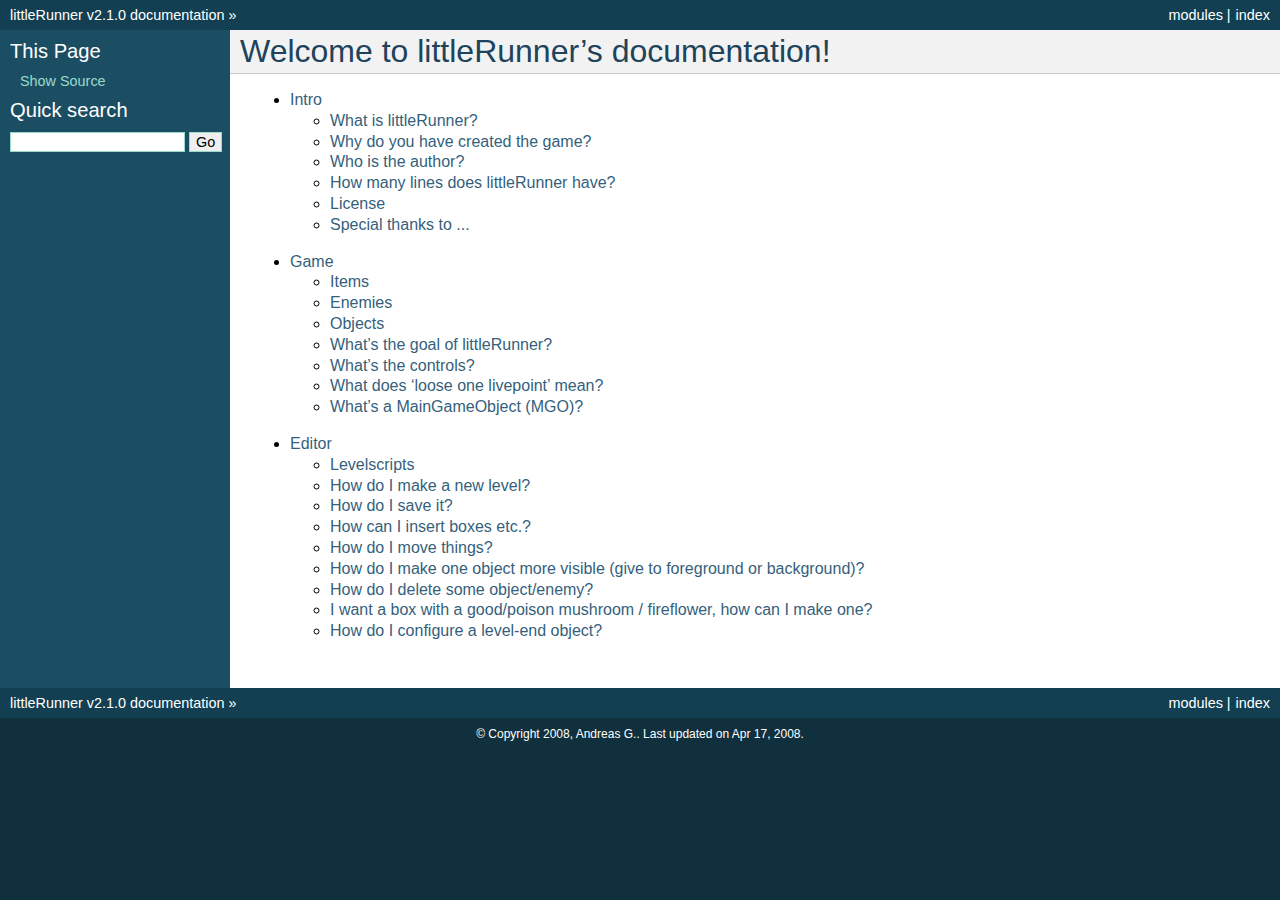
<file: docs/_build/html/index.html>
<!DOCTYPE HTML PUBLIC "-//W3C//DTD HTML 4.01 Transitional//EN"
  "http://www.w3.org/TR/html4/loose.dtd">
<html>
  <head>
    <meta http-equiv="Content-Type" content="text/html; charset=utf-8">
    <title>Welcome to littleRunner&#8217;s documentation! &mdash; littleRunner Documentation</title>
    <link rel="stylesheet" href="_static/includes.css" type="text/css">
    <link rel="stylesheet" href="_static/pygments.css" type="text/css">
    <script type="text/javascript">
      var DOCUMENTATION_OPTIONS = {
        URL_ROOT:   '',
        VERSION:    '2.1.0'
      };
    </script>
    <script type="text/javascript" src="_static/jquery.js"></script>
    <script type="text/javascript" src="_static/interface.js"></script>
    <script type="text/javascript" src="_static/doctools.js"></script>
    <link rel="contents" title="Global table of contents" href="contents.html">
    <link rel="index" title="Global index" href="genindex.html">
    <link rel="search" title="Search" href="search.html">
    <link rel="top" title="littleRunner Documentation" href="">
  </head>
  <body>

    <div class="related">
      <h3>Navigation</h3>
      <ul>
        <li class="right" style="margin-right: 10px"><a href="genindex.html" title="General Index" accesskey="I">index</a></li>
        <li class="right"><a href="modindex.html" title="Global Module Index" accesskey="M">modules</a> |</li>
        <li><a href="">littleRunner v2.1.0 documentation</a> &raquo;</li>
      </ul>
    </div>
    <div class="document">
      <div class="documentwrapper">
        <div class="bodywrapper">
          <div class="body">
            
  
  <div class="section">
<h1 id="welcome-to-littlerunner-s-documentation">Welcome to littleRunner&#8217;s documentation!<a class="headerlink" href="#welcome-to-littlerunner-s-documentation" title="Permalink to this headline">¶</a></h1>
<ul>
<li><a class="reference" href="intro/intro.html">Intro</a><ul>
<li><a class="reference" href="intro/intro.html#what-is-littlerunner">What is littleRunner?</a></li>
<li><a class="reference" href="intro/intro.html#why-do-you-have-created-the-game">Why do you have created the game?</a></li>
<li><a class="reference" href="intro/intro.html#who-is-the-author">Who is the author?</a></li>
<li><a class="reference" href="intro/intro.html#how-many-lines-does-littlerunner-have">How many lines does littleRunner have?</a></li>
<li><a class="reference" href="intro/intro.html#license">License</a></li>
<li><a class="reference" href="intro/intro.html#special-thanks-to">Special thanks to ...</a></li>
</ul>
</li>
</ul>
<ul>
<li><a class="reference" href="game/game.html">Game</a><ul>
<li><a class="reference" href="game/items/items.html">Items</a></li>
<li><a class="reference" href="game/enemies/enemies.html">Enemies</a></li>
<li><a class="reference" href="game/objects/objects.html">Objects</a></li>
<li><a class="reference" href="game/game.html#what-s-the-goal-of-littlerunner">What&#8217;s the goal of littleRunner?</a></li>
<li><a class="reference" href="game/game.html#what-s-the-controls">What&#8217;s the controls?</a></li>
<li><a class="reference" href="game/game.html#what-does-loose-one-livepoint-mean">What does &#8216;loose one livepoint&#8217; mean?</a></li>
<li><a class="reference" href="game/game.html#what-s-a-maingameobject-mgo">What&#8217;s a MainGameObject (MGO)?</a></li>
</ul>
</li>
</ul>
<ul>
<li><a class="reference" href="editor/editor.html">Editor</a><ul>
<li><a class="reference" href="editor/levelscripts/levelscripts.html">Levelscripts</a></li>
<li><a class="reference" href="editor/editor.html#how-do-i-make-a-new-level">How do I make a new level?</a></li>
<li><a class="reference" href="editor/editor.html#how-do-i-save-it">How do I save it?</a></li>
<li><a class="reference" href="editor/editor.html#how-can-i-insert-boxes-etc">How can I insert boxes etc.?</a></li>
<li><a class="reference" href="editor/editor.html#how-do-i-move-things">How do I move things?</a></li>
<li><a class="reference" href="editor/editor.html#how-do-i-make-one-object-more-visible-give-to-foreground-or-background">How do I make one object more visible (give to foreground or background)?</a></li>
<li><a class="reference" href="editor/editor.html#how-do-i-delete-some-object-enemy">How do I delete some object/enemy?</a></li>
<li><a class="reference" href="editor/editor.html#i-want-a-box-with-a-good-poison-mushroom-fireflower-how-can-i-make-one">I want a box with a good/poison mushroom / fireflower, how can I make one?</a></li>
<li><a class="reference" href="editor/editor.html#how-do-i-configure-a-level-end-object">How do I configure a level-end object?</a></li>
</ul>
</li>
</ul>
</div>


          </div>
        </div>
      </div>
      <div class="sidebar">
        <div class="sidebarwrapper">
          
          
            <h3>This Page</h3>
            <ul class="this-page-menu">
            
              <li><a href="_sources/index.txt">Show Source</a></li>
            
            </ul>
          
          
          
            <h3>Quick search</h3>
            <form class="search" action="search.html" method="get">
              <input type="text" name="q" size="18"> <input type="submit" value="Go">
              <input type="hidden" name="check_keywords" value="yes">
              <input type="hidden" name="area" value="default">
            </form>
            
          
        </div>
      </div>
      <div class="clearer"></div>
    </div>

    <div class="related">
      <h3>Navigation</h3>
      <ul>
        <li class="right" style="margin-right: 10px"><a href="genindex.html" title="General Index" accesskey="I">index</a></li>
        <li class="right"><a href="modindex.html" title="Global Module Index" accesskey="M">modules</a> |</li>
        <li><a href="">littleRunner v2.1.0 documentation</a> &raquo;</li>
      </ul>
    </div>
    <div class="footer">
      &copy; Copyright 2008, Andreas G..
      Last updated on Apr 17, 2008.
    </div>
  </body>
</html>
</file>
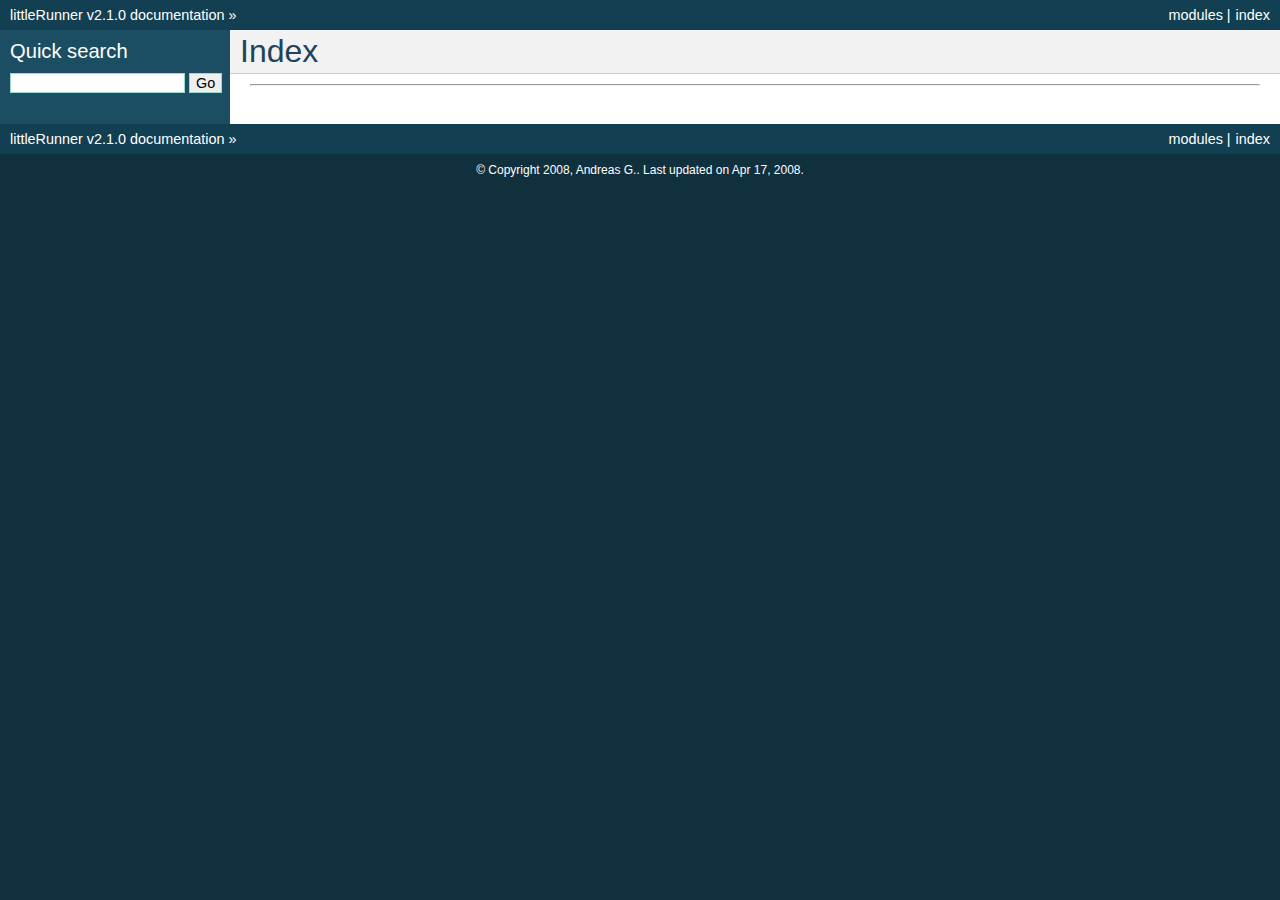
<file: docs/_build/html/genindex.html>
<!DOCTYPE HTML PUBLIC "-//W3C//DTD HTML 4.01 Transitional//EN"
  "http://www.w3.org/TR/html4/loose.dtd">
<html>
  <head>
    <meta http-equiv="Content-Type" content="text/html; charset=utf-8">
    <title>Index &mdash; littleRunner Documentation</title>
    <link rel="stylesheet" href="_static/includes.css" type="text/css">
    <link rel="stylesheet" href="_static/pygments.css" type="text/css">
    <script type="text/javascript">
      var DOCUMENTATION_OPTIONS = {
        URL_ROOT:   '',
        VERSION:    '2.1.0'
      };
    </script>
    <script type="text/javascript" src="_static/jquery.js"></script>
    <script type="text/javascript" src="_static/interface.js"></script>
    <script type="text/javascript" src="_static/doctools.js"></script>
    <link rel="contents" title="Global table of contents" href="contents.html">
    <link rel="index" title="Global index" href="">
    <link rel="search" title="Search" href="search.html">
    <link rel="top" title="littleRunner Documentation" href="index.html">
  </head>
  <body>

    <div class="related">
      <h3>Navigation</h3>
      <ul>
        <li class="right" style="margin-right: 10px"><a href="" title="General Index" accesskey="I">index</a></li>
        <li class="right"><a href="modindex.html" title="Global Module Index" accesskey="M">modules</a> |</li>
        <li><a href="index.html">littleRunner v2.1.0 documentation</a> &raquo;</li>
      </ul>
    </div>
    <div class="document">
      <div class="documentwrapper">
        <div class="bodywrapper">
          <div class="body">
            

   <h1 id="index">Index</h1>

   

   <hr>

   


          </div>
        </div>
      </div>
      <div class="sidebar">
        <div class="sidebarwrapper">
          
          
          
          
            <h3>Quick search</h3>
            <form class="search" action="search.html" method="get">
              <input type="text" name="q" size="18"> <input type="submit" value="Go">
              <input type="hidden" name="check_keywords" value="yes">
              <input type="hidden" name="area" value="default">
            </form>
            
          
        </div>
      </div>
      <div class="clearer"></div>
    </div>

    <div class="related">
      <h3>Navigation</h3>
      <ul>
        <li class="right" style="margin-right: 10px"><a href="" title="General Index" accesskey="I">index</a></li>
        <li class="right"><a href="modindex.html" title="Global Module Index" accesskey="M">modules</a> |</li>
        <li><a href="index.html">littleRunner v2.1.0 documentation</a> &raquo;</li>
      </ul>
    </div>
    <div class="footer">
      &copy; Copyright 2008, Andreas G..
      Last updated on Apr 17, 2008.
    </div>
  </body>
</html>
</file>
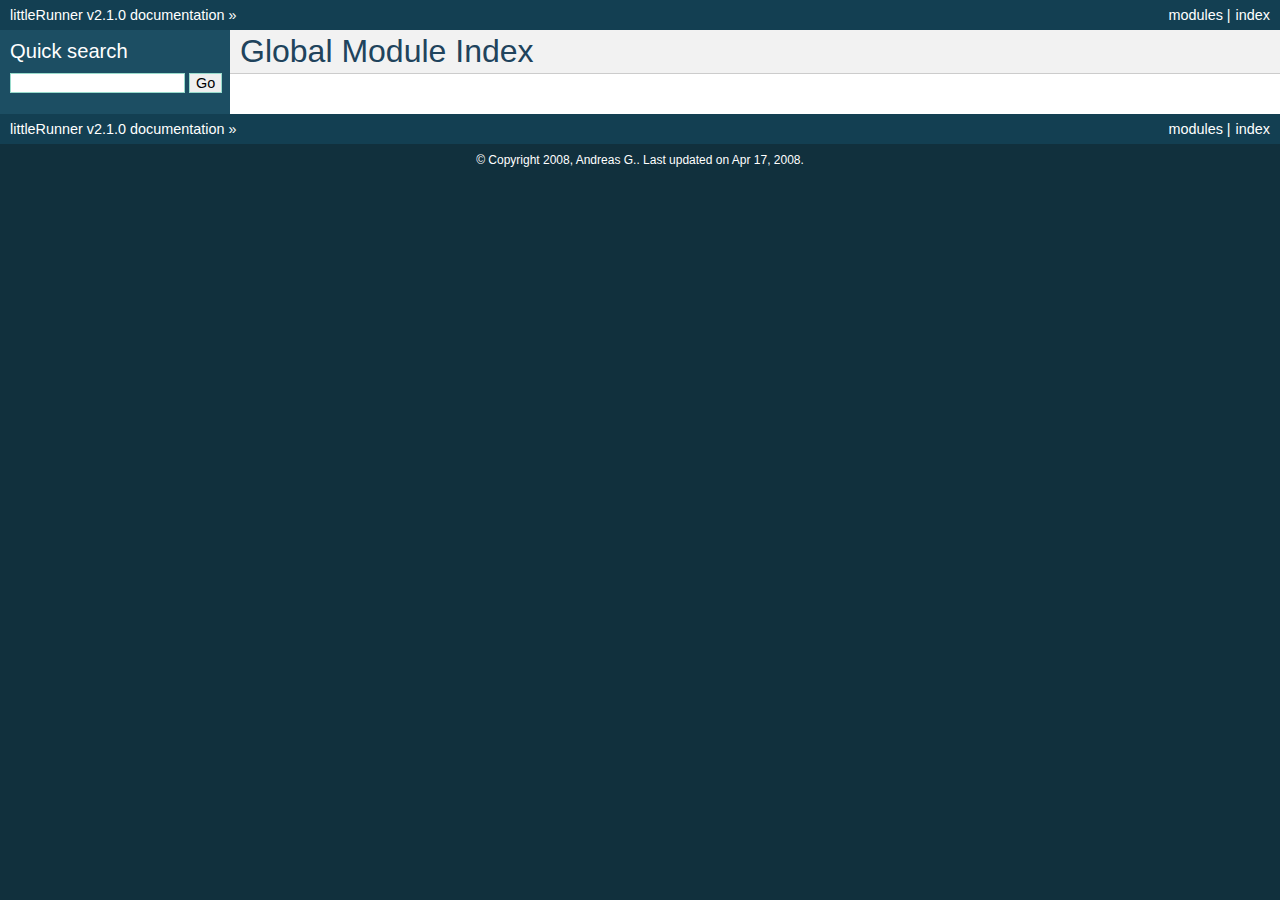
<file: docs/_build/html/modindex.html>
<!DOCTYPE HTML PUBLIC "-//W3C//DTD HTML 4.01 Transitional//EN"
  "http://www.w3.org/TR/html4/loose.dtd">
<html>
  <head>
    <meta http-equiv="Content-Type" content="text/html; charset=utf-8">
    <title>Global Module Index &mdash; littleRunner Documentation</title>
    <link rel="stylesheet" href="_static/includes.css" type="text/css">
    <link rel="stylesheet" href="_static/pygments.css" type="text/css">
    <script type="text/javascript">
      var DOCUMENTATION_OPTIONS = {
        URL_ROOT:   '',
        VERSION:    '2.1.0'
      };
    </script>
    <script type="text/javascript" src="_static/jquery.js"></script>
    <script type="text/javascript" src="_static/interface.js"></script>
    <script type="text/javascript" src="_static/doctools.js"></script>
    <link rel="contents" title="Global table of contents" href="contents.html">
    <link rel="index" title="Global index" href="genindex.html">
    <link rel="search" title="Search" href="search.html">
    <link rel="top" title="littleRunner Documentation" href="index.html">
  </head>
  <body>

    <div class="related">
      <h3>Navigation</h3>
      <ul>
        <li class="right" style="margin-right: 10px"><a href="genindex.html" title="General Index" accesskey="I">index</a></li>
        <li class="right"><a href="" title="Global Module Index" accesskey="M">modules</a> |</li>
        <li><a href="index.html">littleRunner v2.1.0 documentation</a> &raquo;</li>
      </ul>
    </div>
    <div class="document">
      <div class="documentwrapper">
        <div class="bodywrapper">
          <div class="body">
            

   <h1 id="global-module-index">Global Module Index</h1>



   <table width="100%" class="indextable" cellspacing="0" cellpadding="2">
   </table>


          </div>
        </div>
      </div>
      <div class="sidebar">
        <div class="sidebarwrapper">
          
          
          
          
            <h3>Quick search</h3>
            <form class="search" action="search.html" method="get">
              <input type="text" name="q" size="18"> <input type="submit" value="Go">
              <input type="hidden" name="check_keywords" value="yes">
              <input type="hidden" name="area" value="default">
            </form>
            
          
        </div>
      </div>
      <div class="clearer"></div>
    </div>

    <div class="related">
      <h3>Navigation</h3>
      <ul>
        <li class="right" style="margin-right: 10px"><a href="genindex.html" title="General Index" accesskey="I">index</a></li>
        <li class="right"><a href="" title="Global Module Index" accesskey="M">modules</a> |</li>
        <li><a href="index.html">littleRunner v2.1.0 documentation</a> &raquo;</li>
      </ul>
    </div>
    <div class="footer">
      &copy; Copyright 2008, Andreas G..
      Last updated on Apr 17, 2008.
    </div>
  </body>
</html>
</file>
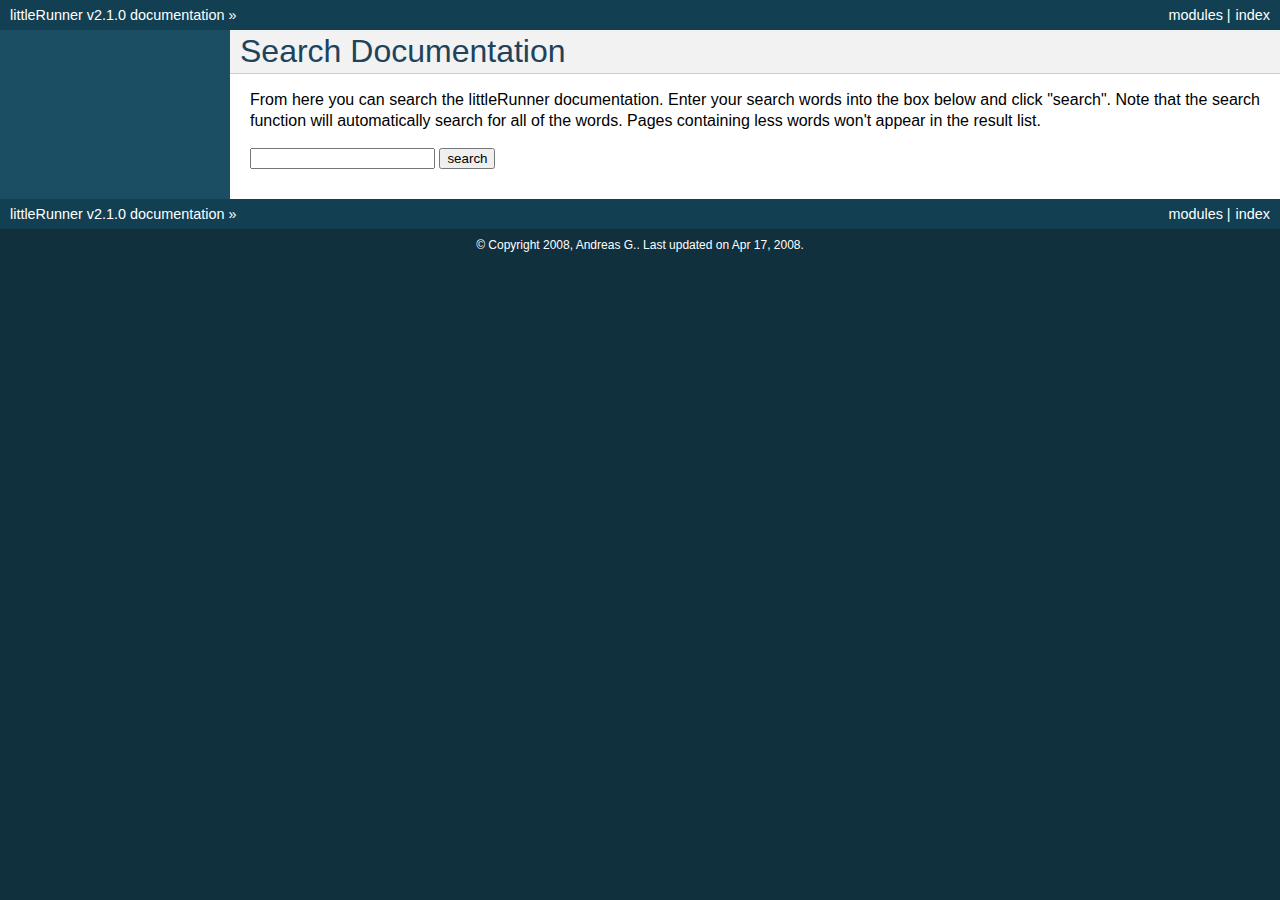
<file: docs/_build/html/search.html>
<!DOCTYPE HTML PUBLIC "-//W3C//DTD HTML 4.01 Transitional//EN"
  "http://www.w3.org/TR/html4/loose.dtd">
<html>
  <head>
    <meta http-equiv="Content-Type" content="text/html; charset=utf-8">
    <title>Search Documentation &mdash; littleRunner Documentation</title>
    <link rel="stylesheet" href="_static/includes.css" type="text/css">
    <link rel="stylesheet" href="_static/pygments.css" type="text/css">
    <script type="text/javascript">
      var DOCUMENTATION_OPTIONS = {
        URL_ROOT:   '',
        VERSION:    '2.1.0'
      };
    </script>
    <script type="text/javascript" src="_static/jquery.js"></script>
    <script type="text/javascript" src="_static/interface.js"></script>
    <script type="text/javascript" src="_static/doctools.js"></script>
    <link rel="contents" title="Global table of contents" href="contents.html">
    <link rel="index" title="Global index" href="genindex.html">
    <link rel="search" title="Search" href="">
    <link rel="top" title="littleRunner Documentation" href="index.html">
    <script type="text/javascript" src="_static/searchtools.js"></script>

  </head>
  <body>

    <div class="related">
      <h3>Navigation</h3>
      <ul>
        <li class="right" style="margin-right: 10px"><a href="genindex.html" title="General Index" accesskey="I">index</a></li>
        <li class="right"><a href="modindex.html" title="Global Module Index" accesskey="M">modules</a> |</li>
        <li><a href="index.html">littleRunner v2.1.0 documentation</a> &raquo;</li>
      </ul>
    </div>
    <div class="document">
      <div class="documentwrapper">
        <div class="bodywrapper">
          <div class="body">
            
  <h1 id="search-documentation">Search Documentation</h1>
  <p>
    From here you can search the littleRunner documentation. Enter your search
    words into the box below and click "search". Note that the search
    function will automatically search for all of the words. Pages
    containing less words won't appear in the result list.
  </p>
  <form action="" method="get">
    <input type="text" name="q" value="">
    <input type="submit" value="search">
  </form>
  
  <div id="search-results">
  
  </div>

          </div>
        </div>
      </div>
      <div class="sidebar">
        <div class="sidebarwrapper">
          
          
          
          
        </div>
      </div>
      <div class="clearer"></div>
    </div>

    <div class="related">
      <h3>Navigation</h3>
      <ul>
        <li class="right" style="margin-right: 10px"><a href="genindex.html" title="General Index" accesskey="I">index</a></li>
        <li class="right"><a href="modindex.html" title="Global Module Index" accesskey="M">modules</a> |</li>
        <li><a href="index.html">littleRunner v2.1.0 documentation</a> &raquo;</li>
      </ul>
    </div>
    <div class="footer">
      &copy; Copyright 2008, Andreas G..
      Last updated on Apr 17, 2008.
    </div>
  </body>
</html>
</file>
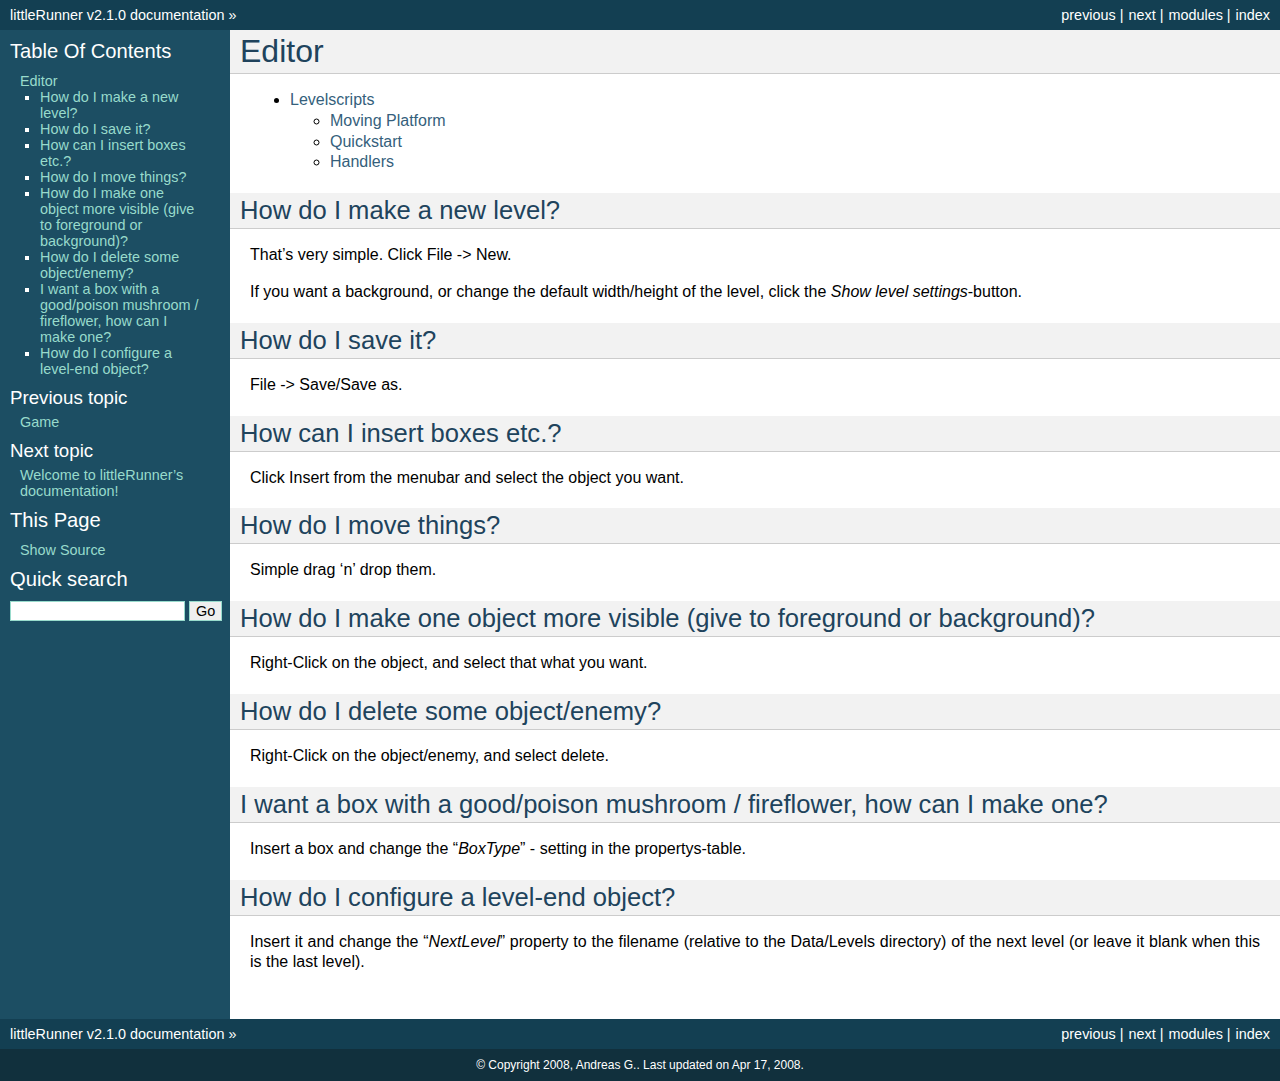
<file: docs/_build/html/editor/editor.html>
<!DOCTYPE HTML PUBLIC "-//W3C//DTD HTML 4.01 Transitional//EN"
  "http://www.w3.org/TR/html4/loose.dtd">
<html>
  <head>
    <meta http-equiv="Content-Type" content="text/html; charset=utf-8">
    <title>Editor &mdash; littleRunner Documentation</title>
    <link rel="stylesheet" href="../_static/includes.css" type="text/css">
    <link rel="stylesheet" href="../_static/pygments.css" type="text/css">
    <script type="text/javascript">
      var DOCUMENTATION_OPTIONS = {
        URL_ROOT:   '../',
        VERSION:    '2.1.0'
      };
    </script>
    <script type="text/javascript" src="../_static/jquery.js"></script>
    <script type="text/javascript" src="../_static/interface.js"></script>
    <script type="text/javascript" src="../_static/doctools.js"></script>
    <link rel="contents" title="Global table of contents" href="../contents.html">
    <link rel="index" title="Global index" href="../genindex.html">
    <link rel="search" title="Search" href="../search.html">
    <link rel="top" title="littleRunner Documentation" href="../index.html">
    <link rel="next" title="Welcome to littleRunner&#8217;s documentation!" href="../index.html">
    <link rel="prev" title="Game" href="../game/game.html">
  </head>
  <body>

    <div class="related">
      <h3>Navigation</h3>
      <ul>
        <li class="right" style="margin-right: 10px"><a href="../genindex.html" title="General Index" accesskey="I">index</a></li>
        <li class="right"><a href="../modindex.html" title="Global Module Index" accesskey="M">modules</a> |</li>
          <li class="right"><a href="../index.html" title="Welcome to littleRunner&#8217;s documentation!" accesskey="N">next</a> |</li>
          <li class="right"><a href="../game/game.html" title="Game" accesskey="P">previous</a> |</li>
        <li><a href="../index.html">littleRunner v2.1.0 documentation</a> &raquo;</li>
      </ul>
    </div>
    <div class="document">
      <div class="documentwrapper">
        <div class="bodywrapper">
          <div class="body">
            
  
  <div class="section">
<h1 id="editor">Editor<a class="headerlink" href="#editor" title="Permalink to this headline">¶</a></h1>
<ul>
<li><a class="reference" href="levelscripts/levelscripts.html">Levelscripts</a><ul>
<li><a class="reference" href="levelscripts/movingplatform.html">Moving Platform</a></li>
<li><a class="reference" href="levelscripts/levelscripts.html#quickstart">Quickstart</a></li>
<li><a class="reference" href="levelscripts/levelscripts.html#handlers">Handlers</a></li>
</ul>
</li>
</ul>
<div class="section">
<h2 id="how-do-i-make-a-new-level">How do I make a new level?<a class="headerlink" href="#how-do-i-make-a-new-level" title="Permalink to this headline">¶</a></h2>
<p>That&#8217;s very simple. Click File -&gt; New.</p>
<p>If you want a background, or change the default width/height of the level, click the <em>Show level settings</em>-button.</p>
</div>
<div class="section">
<h2 id="how-do-i-save-it">How do I save it?<a class="headerlink" href="#how-do-i-save-it" title="Permalink to this headline">¶</a></h2>
<p>File -&gt; Save/Save as.</p>
</div>
<div class="section">
<h2 id="how-can-i-insert-boxes-etc">How can I insert boxes etc.?<a class="headerlink" href="#how-can-i-insert-boxes-etc" title="Permalink to this headline">¶</a></h2>
<p>Click Insert from the menubar and select the object you want.</p>
</div>
<div class="section">
<h2 id="how-do-i-move-things">How do I move things?<a class="headerlink" href="#how-do-i-move-things" title="Permalink to this headline">¶</a></h2>
<p>Simple drag &#8216;n&#8217; drop them.</p>
</div>
<div class="section">
<h2 id="how-do-i-make-one-object-more-visible-give-to-foreground-or-background">How do I make one object more visible (give to foreground or background)?<a class="headerlink" href="#how-do-i-make-one-object-more-visible-give-to-foreground-or-background" title="Permalink to this headline">¶</a></h2>
<p>Right-Click on the object, and select that what you want.</p>
</div>
<div class="section">
<h2 id="how-do-i-delete-some-object-enemy">How do I delete some object/enemy?<a class="headerlink" href="#how-do-i-delete-some-object-enemy" title="Permalink to this headline">¶</a></h2>
<p>Right-Click on the object/enemy, and select delete.</p>
</div>
<div class="section">
<h2 id="i-want-a-box-with-a-good-poison-mushroom-fireflower-how-can-i-make-one">I want a box with a good/poison mushroom / fireflower, how can I make one?<a class="headerlink" href="#i-want-a-box-with-a-good-poison-mushroom-fireflower-how-can-i-make-one" title="Permalink to this headline">¶</a></h2>
<p>Insert a box and change the &#8220;<em>BoxType</em>&#8221; - setting in the propertys-table.</p>
</div>
<div class="section">
<h2 id="how-do-i-configure-a-level-end-object">How do I configure a level-end object?<a class="headerlink" href="#how-do-i-configure-a-level-end-object" title="Permalink to this headline">¶</a></h2>
<p>Insert it and change the &#8220;<em>NextLevel</em>&#8221; property to the filename (relative to the Data/Levels directory) of the next level (or leave it blank when this is the last level).</p>
</div>
</div>


          </div>
        </div>
      </div>
      <div class="sidebar">
        <div class="sidebarwrapper">
          
            <h3>Table Of Contents</h3>
            <ul>
<li><a class="reference" href="">Editor</a><ul>
<li><a class="reference" href="#how-do-i-make-a-new-level">How do I make a new level?</a></li>
<li><a class="reference" href="#how-do-i-save-it">How do I save it?</a></li>
<li><a class="reference" href="#how-can-i-insert-boxes-etc">How can I insert boxes etc.?</a></li>
<li><a class="reference" href="#how-do-i-move-things">How do I move things?</a></li>
<li><a class="reference" href="#how-do-i-make-one-object-more-visible-give-to-foreground-or-background">How do I make one object more visible (give to foreground or background)?</a></li>
<li><a class="reference" href="#how-do-i-delete-some-object-enemy">How do I delete some object/enemy?</a></li>
<li><a class="reference" href="#i-want-a-box-with-a-good-poison-mushroom-fireflower-how-can-i-make-one">I want a box with a good/poison mushroom / fireflower, how can I make one?</a></li>
<li><a class="reference" href="#how-do-i-configure-a-level-end-object">How do I configure a level-end object?</a></li>
</ul>
</li>
</ul>

          
            <h4>Previous topic</h4>
            <p class="topless"><a href="../game/game.html" title="previous chapter">Game</a></p>
            <h4>Next topic</h4>
            <p class="topless"><a href="../index.html" title="next chapter">Welcome to littleRunner&#8217;s documentation!</a></p>
          
            <h3>This Page</h3>
            <ul class="this-page-menu">
            
              <li><a href="../_sources/editor/editor.txt">Show Source</a></li>
            
            </ul>
          
          
          
            <h3>Quick search</h3>
            <form class="search" action="../search.html" method="get">
              <input type="text" name="q" size="18"> <input type="submit" value="Go">
              <input type="hidden" name="check_keywords" value="yes">
              <input type="hidden" name="area" value="default">
            </form>
            
          
        </div>
      </div>
      <div class="clearer"></div>
    </div>

    <div class="related">
      <h3>Navigation</h3>
      <ul>
        <li class="right" style="margin-right: 10px"><a href="../genindex.html" title="General Index" accesskey="I">index</a></li>
        <li class="right"><a href="../modindex.html" title="Global Module Index" accesskey="M">modules</a> |</li>
          <li class="right"><a href="../index.html" title="Welcome to littleRunner&#8217;s documentation!" accesskey="N">next</a> |</li>
          <li class="right"><a href="../game/game.html" title="Game" accesskey="P">previous</a> |</li>
        <li><a href="../index.html">littleRunner v2.1.0 documentation</a> &raquo;</li>
      </ul>
    </div>
    <div class="footer">
      &copy; Copyright 2008, Andreas G..
      Last updated on Apr 17, 2008.
    </div>
  </body>
</html>
</file>
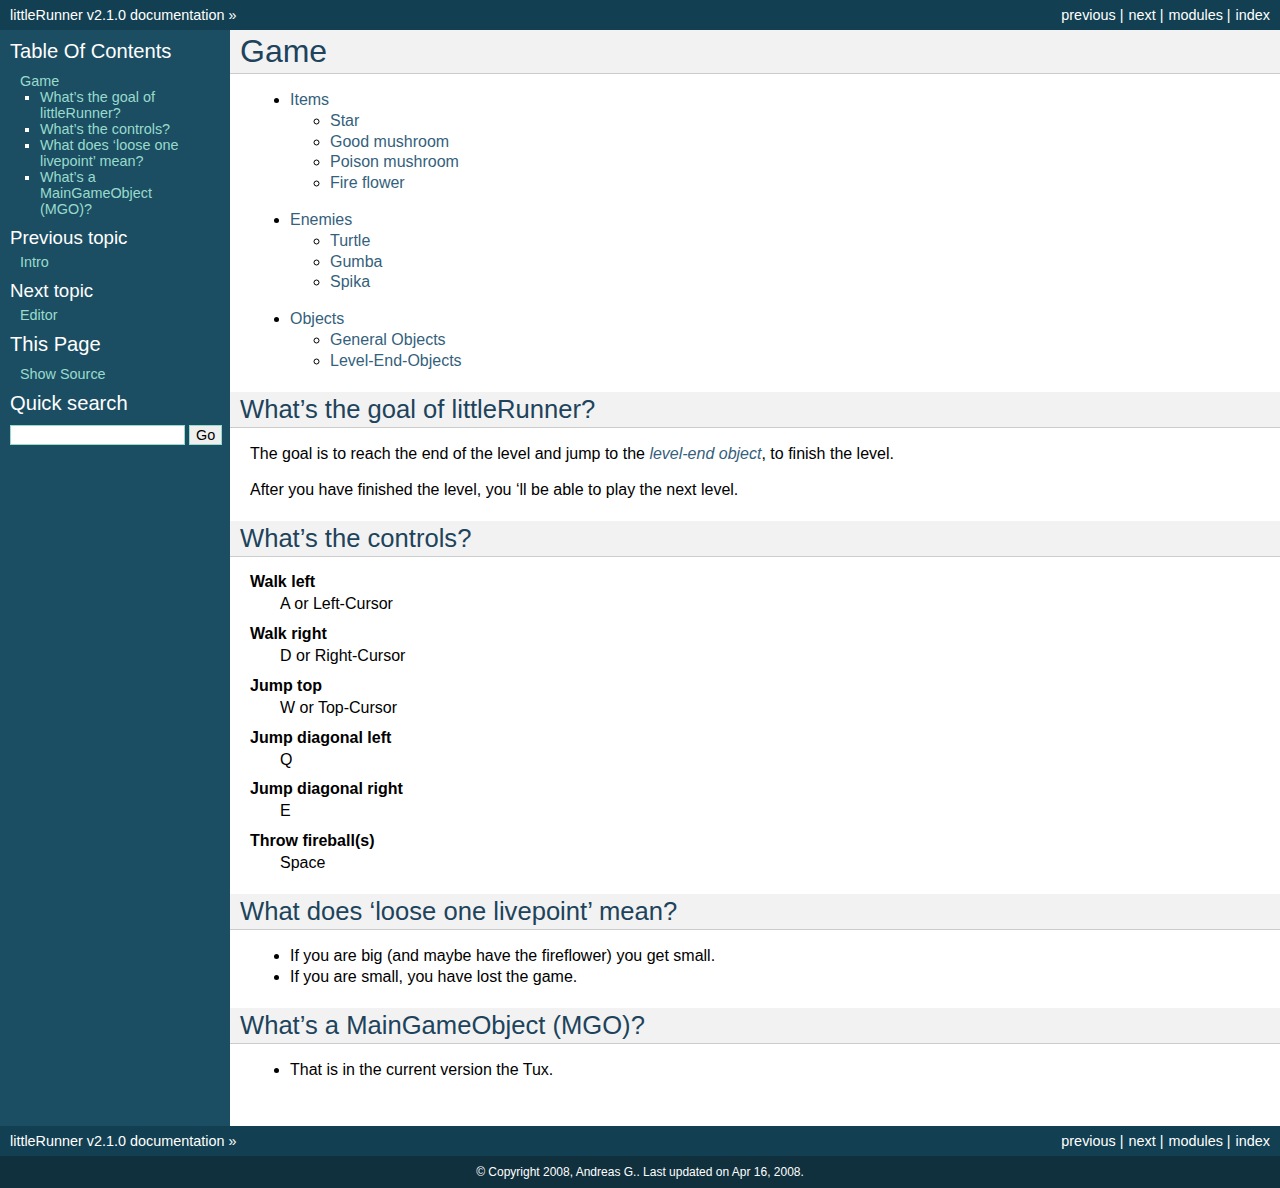
<file: docs/_build/html/game/game.html>
<!DOCTYPE HTML PUBLIC "-//W3C//DTD HTML 4.01 Transitional//EN"
  "http://www.w3.org/TR/html4/loose.dtd">
<html>
  <head>
    <meta http-equiv="Content-Type" content="text/html; charset=utf-8">
    <title>Game &mdash; littleRunner Documentation</title>
    <link rel="stylesheet" href="../_static/includes.css" type="text/css">
    <link rel="stylesheet" href="../_static/pygments.css" type="text/css">
    <script type="text/javascript">
      var DOCUMENTATION_OPTIONS = {
        URL_ROOT:   '../',
        VERSION:    '2.1.0'
      };
    </script>
    <script type="text/javascript" src="../_static/jquery.js"></script>
    <script type="text/javascript" src="../_static/interface.js"></script>
    <script type="text/javascript" src="../_static/doctools.js"></script>
    <link rel="contents" title="Global table of contents" href="../contents.html">
    <link rel="index" title="Global index" href="../genindex.html">
    <link rel="search" title="Search" href="../search.html">
    <link rel="top" title="littleRunner Documentation" href="../index.html">
    <link rel="next" title="Editor" href="../editor/editor.html">
    <link rel="prev" title="Intro" href="../intro/intro.html">
  </head>
  <body>

    <div class="related">
      <h3>Navigation</h3>
      <ul>
        <li class="right" style="margin-right: 10px"><a href="../genindex.html" title="General Index" accesskey="I">index</a></li>
        <li class="right"><a href="../modindex.html" title="Global Module Index" accesskey="M">modules</a> |</li>
          <li class="right"><a href="../editor/editor.html" title="Editor" accesskey="N">next</a> |</li>
          <li class="right"><a href="../intro/intro.html" title="Intro" accesskey="P">previous</a> |</li>
        <li><a href="../index.html">littleRunner v2.1.0 documentation</a> &raquo;</li>
      </ul>
    </div>
    <div class="document">
      <div class="documentwrapper">
        <div class="bodywrapper">
          <div class="body">
            
  
  <div class="section">
<h1 id="game">Game<a class="headerlink" href="#game" title="Permalink to this headline">¶</a></h1>
<ul>
<li><a class="reference" href="items/items.html">Items</a><ul>
<li><a class="reference" href="items/items.html#star">Star</a></li>
<li><a class="reference" href="items/items.html#good-mushroom">Good mushroom</a></li>
<li><a class="reference" href="items/items.html#poison-mushroom">Poison mushroom</a></li>
<li><a class="reference" href="items/items.html#fire-flower">Fire flower</a></li>
</ul>
</li>
</ul>
<ul>
<li><a class="reference" href="enemies/enemies.html">Enemies</a><ul>
<li><a class="reference" href="enemies/enemies.html#turtle">Turtle</a></li>
<li><a class="reference" href="enemies/enemies.html#gumba">Gumba</a></li>
<li><a class="reference" href="enemies/enemies.html#spika">Spika</a></li>
</ul>
</li>
</ul>
<ul>
<li><a class="reference" href="objects/objects.html">Objects</a><ul>
<li><a class="reference" href="objects/objects.html#general-objects">General Objects</a></li>
<li><a class="reference" href="objects/objects.html#level-end-objects">Level-End-Objects</a></li>
</ul>
</li>
</ul>
<div class="section">
<h2 id="what-s-the-goal-of-littlerunner">What&#8217;s the goal of littleRunner?<a class="headerlink" href="#what-s-the-goal-of-littlerunner" title="Permalink to this headline">¶</a></h2>
<p>The goal is to reach the end of the level and jump to the <a class="reference" href="objects/objects.html#levelendobject"><em>level-end object</em></a>, to finish the level.</p>
<p>After you have finished the level, you &#8216;ll be able to play the next level.</p>
</div>
<div class="section">
<h2 id="what-s-the-controls">What&#8217;s the controls?<a class="headerlink" href="#what-s-the-controls" title="Permalink to this headline">¶</a></h2>
<dl class="docutils">
<dt><strong>Walk left</strong></dt>
<dd>A or Left-Cursor</dd>
<dt><strong>Walk right</strong></dt>
<dd>D or Right-Cursor</dd>
<dt><strong>Jump top</strong></dt>
<dd>W or Top-Cursor</dd>
<dt><strong>Jump diagonal left</strong></dt>
<dd>Q</dd>
<dt><strong>Jump diagonal right</strong></dt>
<dd>E</dd>
<dt><strong>Throw fireball(s)</strong></dt>
<dd>Space</dd>
</dl>
</div>
<div class="section">
<h2 id="what-does-loose-one-livepoint-mean"><span id="looselivepoint"></span>What does &#8216;loose one livepoint&#8217; mean?<a class="headerlink" href="#what-does-loose-one-livepoint-mean" title="Permalink to this headline">¶</a></h2>
<ul class="simple">
<li>If you are big (and maybe have the fireflower) you get small.</li>
<li>If you are small, you have lost the game.</li>
</ul>
</div>
<div class="section">
<h2 id="what-s-a-maingameobject-mgo"><span id="maingameobject"></span>What&#8217;s a MainGameObject (MGO)?<a class="headerlink" href="#what-s-a-maingameobject-mgo" title="Permalink to this headline">¶</a></h2>
<ul class="simple">
<li>That is in the current version the Tux.</li>
</ul>
</div>
</div>


          </div>
        </div>
      </div>
      <div class="sidebar">
        <div class="sidebarwrapper">
          
            <h3>Table Of Contents</h3>
            <ul>
<li><a class="reference" href="">Game</a><ul>
<li><a class="reference" href="#what-s-the-goal-of-littlerunner">What&#8217;s the goal of littleRunner?</a></li>
<li><a class="reference" href="#what-s-the-controls">What&#8217;s the controls?</a></li>
<li><a class="reference" href="#what-does-loose-one-livepoint-mean">What does &#8216;loose one livepoint&#8217; mean?</a></li>
<li><a class="reference" href="#what-s-a-maingameobject-mgo">What&#8217;s a MainGameObject (MGO)?</a></li>
</ul>
</li>
</ul>

          
            <h4>Previous topic</h4>
            <p class="topless"><a href="../intro/intro.html" title="previous chapter">Intro</a></p>
            <h4>Next topic</h4>
            <p class="topless"><a href="../editor/editor.html" title="next chapter">Editor</a></p>
          
            <h3>This Page</h3>
            <ul class="this-page-menu">
            
              <li><a href="../_sources/game/game.txt">Show Source</a></li>
            
            </ul>
          
          
          
            <h3>Quick search</h3>
            <form class="search" action="../search.html" method="get">
              <input type="text" name="q" size="18"> <input type="submit" value="Go">
              <input type="hidden" name="check_keywords" value="yes">
              <input type="hidden" name="area" value="default">
            </form>
            
          
        </div>
      </div>
      <div class="clearer"></div>
    </div>

    <div class="related">
      <h3>Navigation</h3>
      <ul>
        <li class="right" style="margin-right: 10px"><a href="../genindex.html" title="General Index" accesskey="I">index</a></li>
        <li class="right"><a href="../modindex.html" title="Global Module Index" accesskey="M">modules</a> |</li>
          <li class="right"><a href="../editor/editor.html" title="Editor" accesskey="N">next</a> |</li>
          <li class="right"><a href="../intro/intro.html" title="Intro" accesskey="P">previous</a> |</li>
        <li><a href="../index.html">littleRunner v2.1.0 documentation</a> &raquo;</li>
      </ul>
    </div>
    <div class="footer">
      &copy; Copyright 2008, Andreas G..
      Last updated on Apr 16, 2008.
    </div>
  </body>
</html>
</file>
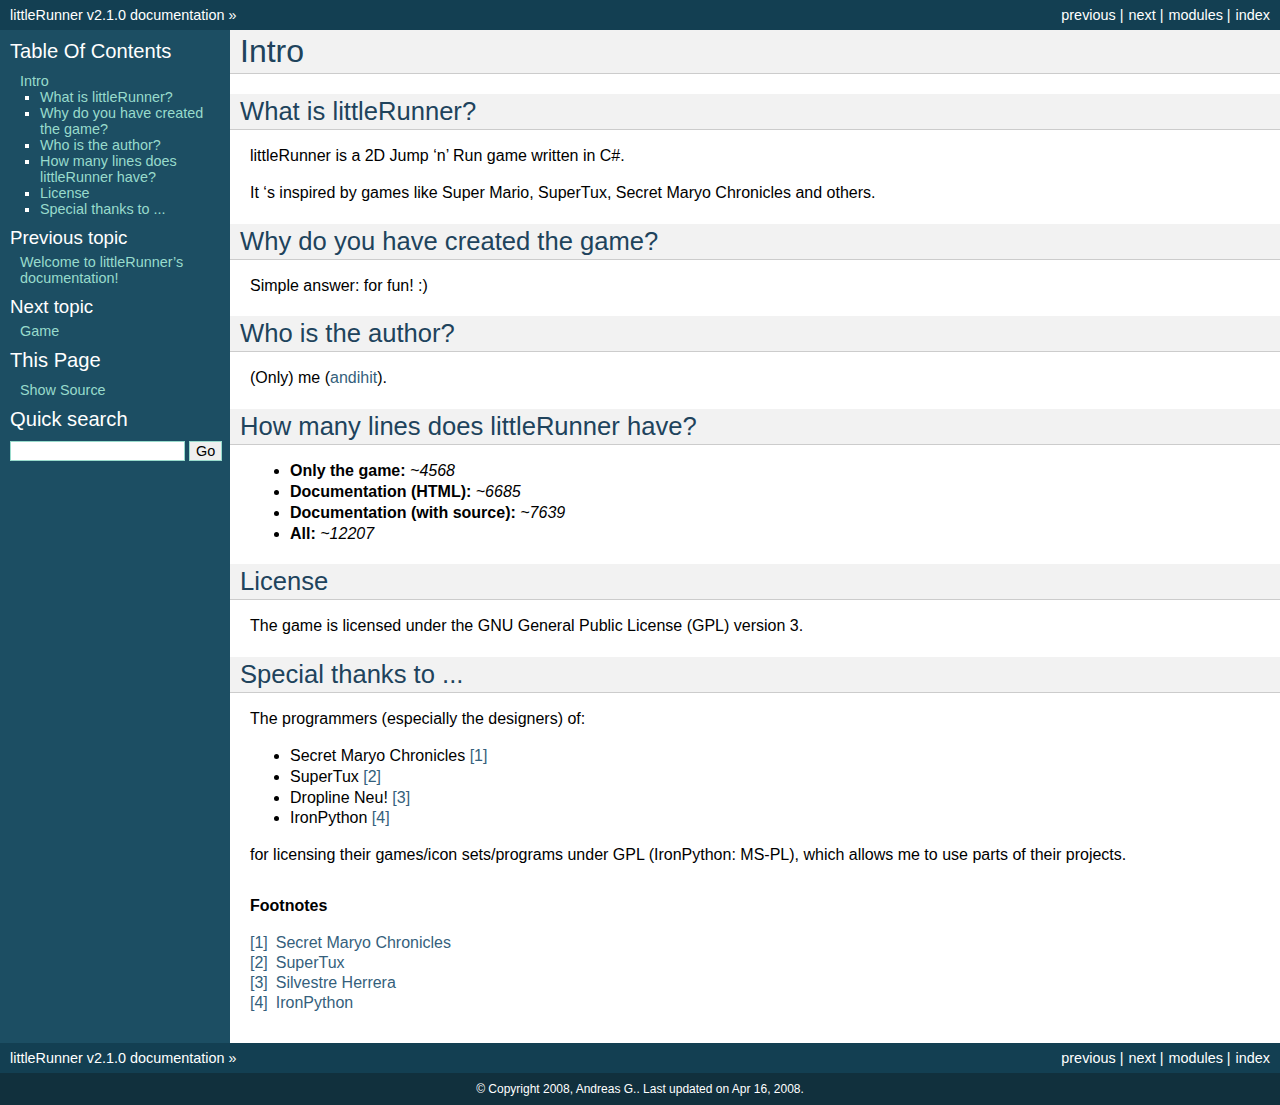
<file: docs/_build/html/intro/intro.html>
<!DOCTYPE HTML PUBLIC "-//W3C//DTD HTML 4.01 Transitional//EN"
  "http://www.w3.org/TR/html4/loose.dtd">
<html>
  <head>
    <meta http-equiv="Content-Type" content="text/html; charset=utf-8">
    <title>Intro &mdash; littleRunner Documentation</title>
    <link rel="stylesheet" href="../_static/includes.css" type="text/css">
    <link rel="stylesheet" href="../_static/pygments.css" type="text/css">
    <script type="text/javascript">
      var DOCUMENTATION_OPTIONS = {
        URL_ROOT:   '../',
        VERSION:    '2.1.0'
      };
    </script>
    <script type="text/javascript" src="../_static/jquery.js"></script>
    <script type="text/javascript" src="../_static/interface.js"></script>
    <script type="text/javascript" src="../_static/doctools.js"></script>
    <link rel="contents" title="Global table of contents" href="../contents.html">
    <link rel="index" title="Global index" href="../genindex.html">
    <link rel="search" title="Search" href="../search.html">
    <link rel="top" title="littleRunner Documentation" href="../index.html">
    <link rel="next" title="Game" href="../game/game.html">
    <link rel="prev" title="Welcome to littleRunner&#8217;s documentation!" href="../index.html">
  </head>
  <body>

    <div class="related">
      <h3>Navigation</h3>
      <ul>
        <li class="right" style="margin-right: 10px"><a href="../genindex.html" title="General Index" accesskey="I">index</a></li>
        <li class="right"><a href="../modindex.html" title="Global Module Index" accesskey="M">modules</a> |</li>
          <li class="right"><a href="../game/game.html" title="Game" accesskey="N">next</a> |</li>
          <li class="right"><a href="../index.html" title="Welcome to littleRunner&#8217;s documentation!" accesskey="P">previous</a> |</li>
        <li><a href="../index.html">littleRunner v2.1.0 documentation</a> &raquo;</li>
      </ul>
    </div>
    <div class="document">
      <div class="documentwrapper">
        <div class="bodywrapper">
          <div class="body">
            
  
  <div class="section">
<h1 id="intro">Intro<a class="headerlink" href="#intro" title="Permalink to this headline">¶</a></h1>
<div class="section">
<h2 id="what-is-littlerunner">What is littleRunner?<a class="headerlink" href="#what-is-littlerunner" title="Permalink to this headline">¶</a></h2>
<p>littleRunner is a 2D Jump &#8216;n&#8217; Run game written in C#.</p>
<p>It &#8216;s inspired by games like Super Mario, SuperTux, Secret Maryo Chronicles and others.</p>
</div>
<div class="section">
<h2 id="why-do-you-have-created-the-game">Why do you have created the game?<a class="headerlink" href="#why-do-you-have-created-the-game" title="Permalink to this headline">¶</a></h2>
<p>Simple answer: for fun! :)</p>
</div>
<div class="section">
<h2 id="who-is-the-author">Who is the author?<a class="headerlink" href="#who-is-the-author" title="Permalink to this headline">¶</a></h2>
<p>(Only) me (<a class="reference" href="http://www.andihit.net">andihit</a>).</p>
</div>
<div class="section">
<h2 id="how-many-lines-does-littlerunner-have">How many lines does littleRunner have?<a class="headerlink" href="#how-many-lines-does-littlerunner-have" title="Permalink to this headline">¶</a></h2>
<ul class="simple">
<li><strong>Only the game:</strong> <em>~4568</em></li>
<li><strong>Documentation (HTML):</strong> <em>~6685</em></li>
<li><strong>Documentation (with source):</strong> <em>~7639</em></li>
<li><strong>All:</strong> <em>~12207</em></li>
</ul>
</div>
<div class="section">
<h2 id="license">License<a class="headerlink" href="#license" title="Permalink to this headline">¶</a></h2>
<p>The game is licensed under the GNU General Public License (GPL) version 3.</p>
</div>
<div class="section">
<h2 id="special-thanks-to">Special thanks to ...<a class="headerlink" href="#special-thanks-to" title="Permalink to this headline">¶</a></h2>
<p>The programmers (especially the designers) of:</p>
<ul class="simple">
<li>Secret Maryo Chronicles <a class="footnote-reference" href="#id5" id="id1" name="id1">[1]</a></li>
<li>SuperTux <a class="footnote-reference" href="#id6" id="id2" name="id2">[2]</a></li>
<li>Dropline Neu! <a class="footnote-reference" href="#id7" id="id3" name="id3">[3]</a></li>
<li>IronPython <a class="footnote-reference" href="#id8" id="id4" name="id4">[4]</a></li>
</ul>
<p>for licensing their games/icon sets/programs under GPL (IronPython: MS-PL), which allows me to use parts of their projects.</p>
<p class="rubric">Footnotes</p>
<table class="docutils footnote" frame="void" id="id5" rules="none">
<colgroup><col class="label" /><col /></colgroup>
<tbody valign="top">
<tr><td class="label"><a class="fn-backref" href="#id1" name="id5">[1]</a></td><td><a class="reference" href="http://www.secretmaryo.org">Secret Maryo Chronicles</a></td></tr>
</tbody>
</table>
<table class="docutils footnote" frame="void" id="id6" rules="none">
<colgroup><col class="label" /><col /></colgroup>
<tbody valign="top">
<tr><td class="label"><a class="fn-backref" href="#id2" name="id6">[2]</a></td><td><a class="reference" href="http://supertux.lethargik.org">SuperTux</a></td></tr>
</tbody>
</table>
<table class="docutils footnote" frame="void" id="id7" rules="none">
<colgroup><col class="label" /><col /></colgroup>
<tbody valign="top">
<tr><td class="label"><a class="fn-backref" href="#id3" name="id7">[3]</a></td><td><a class="reference" href="http://www.silvestre.com.ar">Silvestre Herrera</a></td></tr>
</tbody>
</table>
<table class="docutils footnote" frame="void" id="id8" rules="none">
<colgroup><col class="label" /><col /></colgroup>
<tbody valign="top">
<tr><td class="label"><a class="fn-backref" href="#id4" name="id8">[4]</a></td><td><a class="reference" href="http://www.codeplex.com/IronPython">IronPython</a></td></tr>
</tbody>
</table>
</div>
</div>


          </div>
        </div>
      </div>
      <div class="sidebar">
        <div class="sidebarwrapper">
          
            <h3>Table Of Contents</h3>
            <ul>
<li><a class="reference" href="">Intro</a><ul>
<li><a class="reference" href="#what-is-littlerunner">What is littleRunner?</a></li>
<li><a class="reference" href="#why-do-you-have-created-the-game">Why do you have created the game?</a></li>
<li><a class="reference" href="#who-is-the-author">Who is the author?</a></li>
<li><a class="reference" href="#how-many-lines-does-littlerunner-have">How many lines does littleRunner have?</a></li>
<li><a class="reference" href="#license">License</a></li>
<li><a class="reference" href="#special-thanks-to">Special thanks to ...</a></li>
</ul>
</li>
</ul>

          
            <h4>Previous topic</h4>
            <p class="topless"><a href="../index.html" title="previous chapter">Welcome to littleRunner&#8217;s documentation!</a></p>
            <h4>Next topic</h4>
            <p class="topless"><a href="../game/game.html" title="next chapter">Game</a></p>
          
            <h3>This Page</h3>
            <ul class="this-page-menu">
            
              <li><a href="../_sources/intro/intro.txt">Show Source</a></li>
            
            </ul>
          
          
          
            <h3>Quick search</h3>
            <form class="search" action="../search.html" method="get">
              <input type="text" name="q" size="18"> <input type="submit" value="Go">
              <input type="hidden" name="check_keywords" value="yes">
              <input type="hidden" name="area" value="default">
            </form>
            
          
        </div>
      </div>
      <div class="clearer"></div>
    </div>

    <div class="related">
      <h3>Navigation</h3>
      <ul>
        <li class="right" style="margin-right: 10px"><a href="../genindex.html" title="General Index" accesskey="I">index</a></li>
        <li class="right"><a href="../modindex.html" title="Global Module Index" accesskey="M">modules</a> |</li>
          <li class="right"><a href="../game/game.html" title="Game" accesskey="N">next</a> |</li>
          <li class="right"><a href="../index.html" title="Welcome to littleRunner&#8217;s documentation!" accesskey="P">previous</a> |</li>
        <li><a href="../index.html">littleRunner v2.1.0 documentation</a> &raquo;</li>
      </ul>
    </div>
    <div class="footer">
      &copy; Copyright 2008, Andreas G..
      Last updated on Apr 16, 2008.
    </div>
  </body>
</html>
</file>
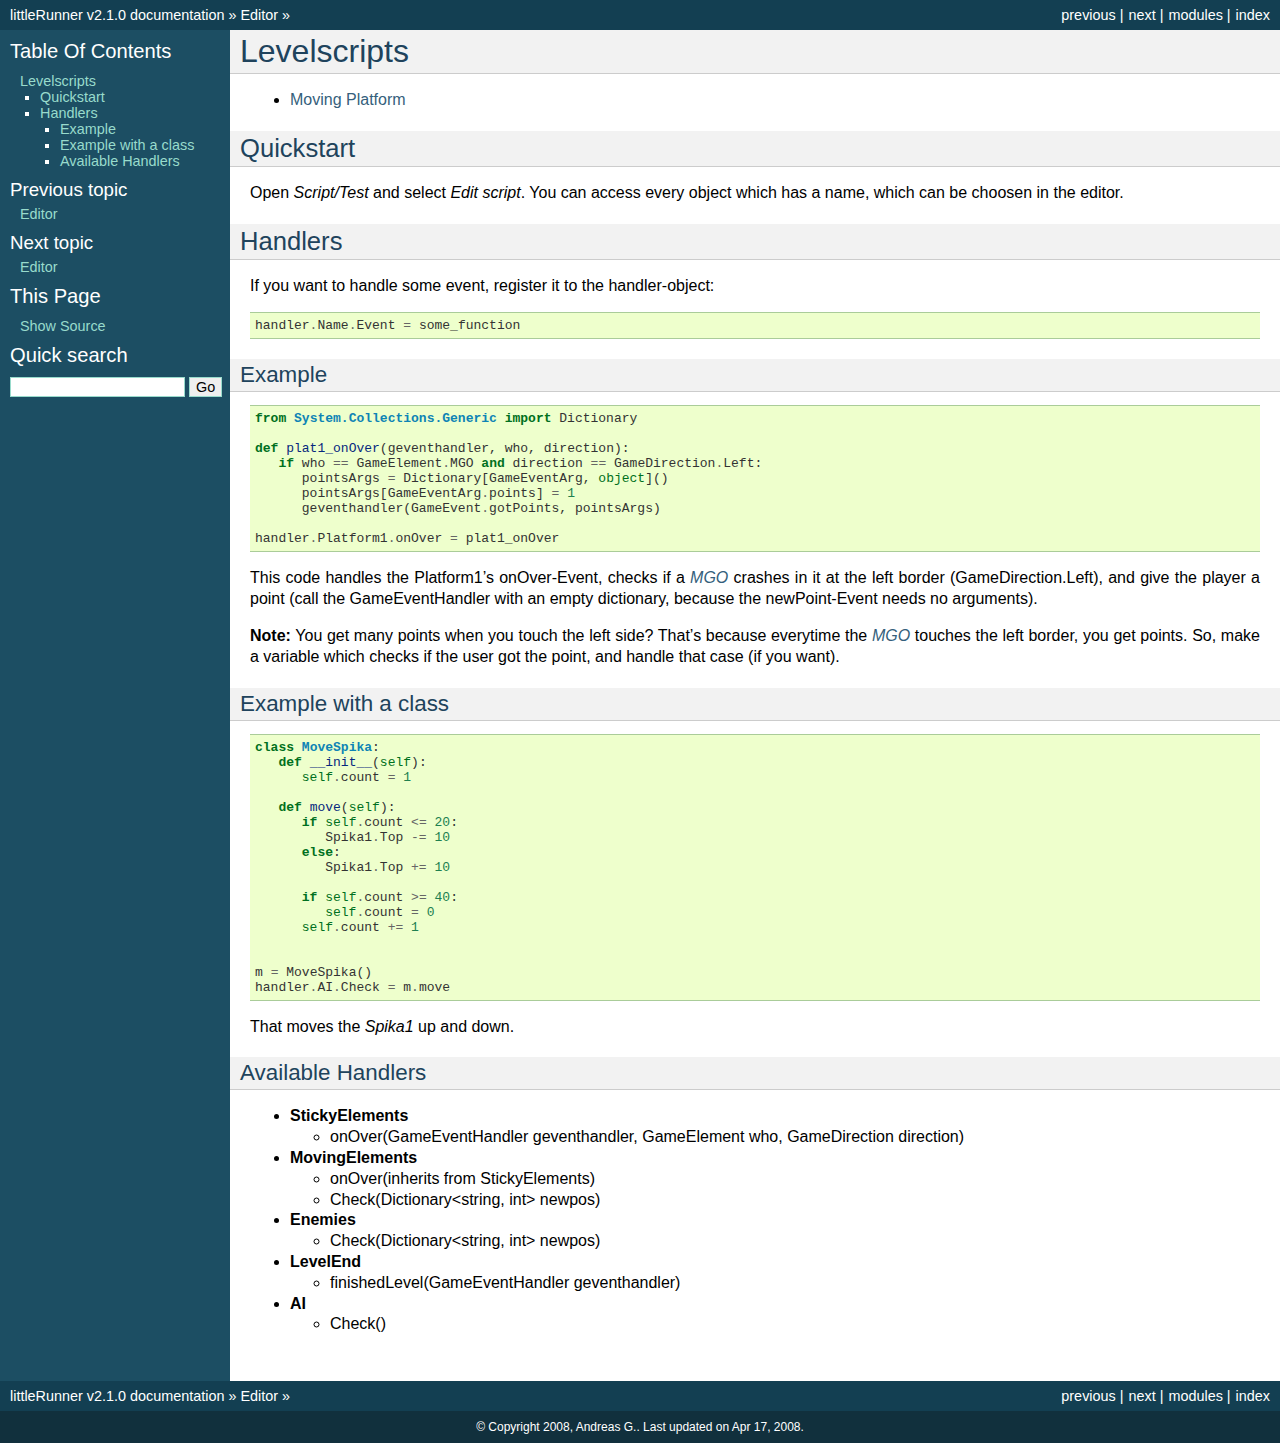
<file: docs/_build/html/editor/levelscripts/levelscripts.html>
<!DOCTYPE HTML PUBLIC "-//W3C//DTD HTML 4.01 Transitional//EN"
  "http://www.w3.org/TR/html4/loose.dtd">
<html>
  <head>
    <meta http-equiv="Content-Type" content="text/html; charset=utf-8">
    <title>Levelscripts &mdash; littleRunner Documentation</title>
    <link rel="stylesheet" href="../../_static/includes.css" type="text/css">
    <link rel="stylesheet" href="../../_static/pygments.css" type="text/css">
    <script type="text/javascript">
      var DOCUMENTATION_OPTIONS = {
        URL_ROOT:   '../../',
        VERSION:    '2.1.0'
      };
    </script>
    <script type="text/javascript" src="../../_static/jquery.js"></script>
    <script type="text/javascript" src="../../_static/interface.js"></script>
    <script type="text/javascript" src="../../_static/doctools.js"></script>
    <link rel="contents" title="Global table of contents" href="../../contents.html">
    <link rel="index" title="Global index" href="../../genindex.html">
    <link rel="search" title="Search" href="../../search.html">
    <link rel="top" title="littleRunner Documentation" href="../../index.html">
    <link rel="up" title="Editor" href="../editor.html">
    <link rel="next" title="Editor" href="../editor.html">
    <link rel="prev" title="Editor" href="../editor.html">
  </head>
  <body>

    <div class="related">
      <h3>Navigation</h3>
      <ul>
        <li class="right" style="margin-right: 10px"><a href="../../genindex.html" title="General Index" accesskey="I">index</a></li>
        <li class="right"><a href="../../modindex.html" title="Global Module Index" accesskey="M">modules</a> |</li>
          <li class="right"><a href="../editor.html" title="Editor" accesskey="N">next</a> |</li>
          <li class="right"><a href="../editor.html" title="Editor" accesskey="P">previous</a> |</li>
        <li><a href="../../index.html">littleRunner v2.1.0 documentation</a> &raquo;</li>
          <li><a href="../editor.html" accesskey="U">Editor</a> &raquo;</li>
      </ul>
    </div>
    <div class="document">
      <div class="documentwrapper">
        <div class="bodywrapper">
          <div class="body">
            
  
  <div class="section">
<h1 id="levelscripts">Levelscripts<a class="headerlink" href="#levelscripts" title="Permalink to this headline">¶</a></h1>
<ul>
<li><a class="reference" href="movingplatform.html">Moving Platform</a></li>
</ul>
<div class="section">
<h2 id="quickstart">Quickstart<a class="headerlink" href="#quickstart" title="Permalink to this headline">¶</a></h2>
<p>Open <em>Script/Test</em> and select <em>Edit script</em>.
You can access every object which has a name, which can be choosen in the editor.</p>
</div>
<div class="section">
<h2 id="handlers">Handlers<a class="headerlink" href="#handlers" title="Permalink to this headline">¶</a></h2>
<p>If you want to handle some event, register it to the handler-object:</p>
<div class="highlight"><pre><span class="n">handler</span><span class="o">.</span><span class="n">Name</span><span class="o">.</span><span class="n">Event</span> <span class="o">=</span> <span class="n">some_function</span>
</pre></div>
<div class="section">
<h3 id="example">Example<a class="headerlink" href="#example" title="Permalink to this headline">¶</a></h3>
<div class="highlight"><pre><span class="k">from</span> <span class="nn">System.Collections.Generic</span> <span class="k">import</span> <span class="n">Dictionary</span>

<span class="k">def</span> <span class="nf">plat1_onOver</span><span class="p">(</span><span class="n">geventhandler</span><span class="p">,</span> <span class="n">who</span><span class="p">,</span> <span class="n">direction</span><span class="p">):</span>
   <span class="k">if</span> <span class="n">who</span> <span class="o">==</span> <span class="n">GameElement</span><span class="o">.</span><span class="n">MGO</span> <span class="ow">and</span> <span class="n">direction</span> <span class="o">==</span> <span class="n">GameDirection</span><span class="o">.</span><span class="n">Left</span><span class="p">:</span>
      <span class="n">pointsArgs</span> <span class="o">=</span> <span class="n">Dictionary</span><span class="p">[</span><span class="n">GameEventArg</span><span class="p">,</span> <span class="nb">object</span><span class="p">]()</span>
      <span class="n">pointsArgs</span><span class="p">[</span><span class="n">GameEventArg</span><span class="o">.</span><span class="n">points</span><span class="p">]</span> <span class="o">=</span> <span class="mi">1</span>
      <span class="n">geventhandler</span><span class="p">(</span><span class="n">GameEvent</span><span class="o">.</span><span class="n">gotPoints</span><span class="p">,</span> <span class="n">pointsArgs</span><span class="p">)</span>

<span class="n">handler</span><span class="o">.</span><span class="n">Platform1</span><span class="o">.</span><span class="n">onOver</span> <span class="o">=</span> <span class="n">plat1_onOver</span>
</pre></div>
<p>This code handles the Platform1&#8217;s onOver-Event, checks if a <a class="reference" href="../../game/game.html#maingameobject"><em>MGO</em></a> crashes in it at the left border (GameDirection.Left), and give the player a point (call the GameEventHandler with an empty dictionary, because the newPoint-Event needs no arguments).</p>
<p><strong>Note:</strong> You get many points when you touch the left side? That&#8217;s because everytime the <a class="reference" href="../../game/game.html#maingameobject"><em>MGO</em></a> touches the left border, you get points. So, make a variable which checks if the user got the point, and handle that case (if you want).</p>
</div>
<div class="section">
<h3 id="example-with-a-class">Example with a class<a class="headerlink" href="#example-with-a-class" title="Permalink to this headline">¶</a></h3>
<div class="highlight"><pre><span class="k">class</span> <span class="nc">MoveSpika</span><span class="p">:</span>
   <span class="k">def</span> <span class="nf">__init__</span><span class="p">(</span><span class="bp">self</span><span class="p">):</span>
      <span class="bp">self</span><span class="o">.</span><span class="n">count</span> <span class="o">=</span> <span class="mi">1</span>

   <span class="k">def</span> <span class="nf">move</span><span class="p">(</span><span class="bp">self</span><span class="p">):</span>
      <span class="k">if</span> <span class="bp">self</span><span class="o">.</span><span class="n">count</span> <span class="o">&lt;=</span> <span class="mi">20</span><span class="p">:</span>
         <span class="n">Spika1</span><span class="o">.</span><span class="n">Top</span> <span class="o">-=</span> <span class="mi">10</span>
      <span class="k">else</span><span class="p">:</span>
         <span class="n">Spika1</span><span class="o">.</span><span class="n">Top</span> <span class="o">+=</span> <span class="mi">10</span>

      <span class="k">if</span> <span class="bp">self</span><span class="o">.</span><span class="n">count</span> <span class="o">&gt;=</span> <span class="mi">40</span><span class="p">:</span>
         <span class="bp">self</span><span class="o">.</span><span class="n">count</span> <span class="o">=</span> <span class="mi">0</span>
      <span class="bp">self</span><span class="o">.</span><span class="n">count</span> <span class="o">+=</span> <span class="mi">1</span>


<span class="n">m</span> <span class="o">=</span> <span class="n">MoveSpika</span><span class="p">()</span>
<span class="n">handler</span><span class="o">.</span><span class="n">AI</span><span class="o">.</span><span class="n">Check</span> <span class="o">=</span> <span class="n">m</span><span class="o">.</span><span class="n">move</span>
</pre></div>
<p>That moves the <em>Spika1</em> up and down.</p>
</div>
<div class="section">
<h3 id="available-handlers">Available Handlers<a class="headerlink" href="#available-handlers" title="Permalink to this headline">¶</a></h3>
<ul class="simple">
<li><strong>StickyElements</strong><ul>
<li>onOver(GameEventHandler geventhandler, GameElement who, GameDirection direction)</li>
</ul>
</li>
<li><strong>MovingElements</strong><ul>
<li>onOver(inherits from StickyElements)</li>
<li>Check(Dictionary&lt;string, int&gt; newpos)</li>
</ul>
</li>
<li><strong>Enemies</strong><ul>
<li>Check(Dictionary&lt;string, int&gt; newpos)</li>
</ul>
</li>
<li><strong>LevelEnd</strong><ul>
<li>finishedLevel(GameEventHandler geventhandler)</li>
</ul>
</li>
<li><strong>AI</strong><ul>
<li>Check()</li>
</ul>
</li>
</ul>
</div>
</div>
</div>


          </div>
        </div>
      </div>
      <div class="sidebar">
        <div class="sidebarwrapper">
          
            <h3>Table Of Contents</h3>
            <ul>
<li><a class="reference" href="">Levelscripts</a><ul>
<li><a class="reference" href="#quickstart">Quickstart</a></li>
<li><a class="reference" href="#handlers">Handlers</a><ul>
<li><a class="reference" href="#example">Example</a></li>
<li><a class="reference" href="#example-with-a-class">Example with a class</a></li>
<li><a class="reference" href="#available-handlers">Available Handlers</a></li>
</ul>
</li>
</ul>
</li>
</ul>

          
            <h4>Previous topic</h4>
            <p class="topless"><a href="../editor.html" title="previous chapter">Editor</a></p>
            <h4>Next topic</h4>
            <p class="topless"><a href="../editor.html" title="next chapter">Editor</a></p>
          
            <h3>This Page</h3>
            <ul class="this-page-menu">
            
              <li><a href="../../_sources/editor/levelscripts/levelscripts.txt">Show Source</a></li>
            
            </ul>
          
          
          
            <h3>Quick search</h3>
            <form class="search" action="../../search.html" method="get">
              <input type="text" name="q" size="18"> <input type="submit" value="Go">
              <input type="hidden" name="check_keywords" value="yes">
              <input type="hidden" name="area" value="default">
            </form>
            
          
        </div>
      </div>
      <div class="clearer"></div>
    </div>

    <div class="related">
      <h3>Navigation</h3>
      <ul>
        <li class="right" style="margin-right: 10px"><a href="../../genindex.html" title="General Index" accesskey="I">index</a></li>
        <li class="right"><a href="../../modindex.html" title="Global Module Index" accesskey="M">modules</a> |</li>
          <li class="right"><a href="../editor.html" title="Editor" accesskey="N">next</a> |</li>
          <li class="right"><a href="../editor.html" title="Editor" accesskey="P">previous</a> |</li>
        <li><a href="../../index.html">littleRunner v2.1.0 documentation</a> &raquo;</li>
          <li><a href="../editor.html" accesskey="U">Editor</a> &raquo;</li>
      </ul>
    </div>
    <div class="footer">
      &copy; Copyright 2008, Andreas G..
      Last updated on Apr 17, 2008.
    </div>
  </body>
</html>
</file>
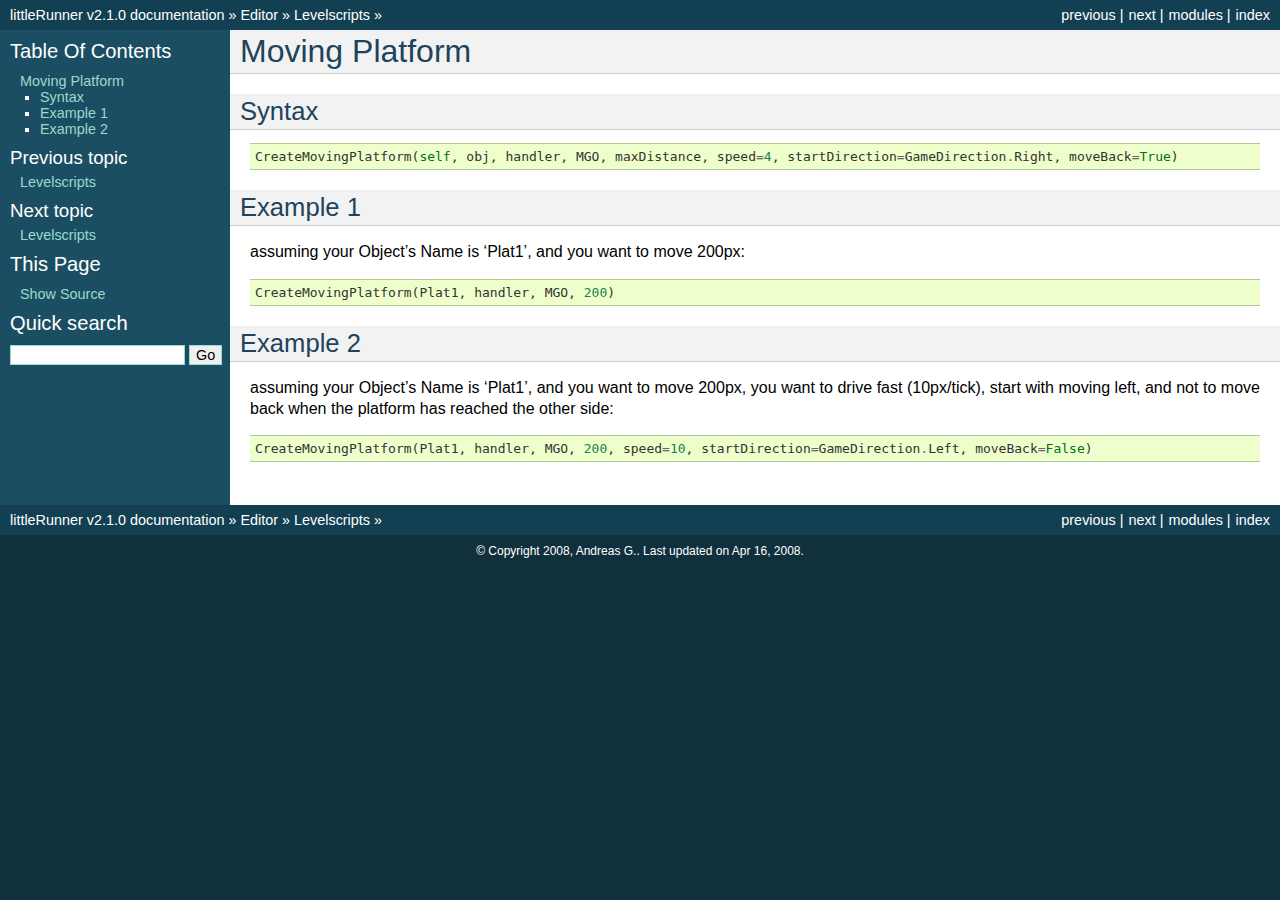
<file: docs/_build/html/editor/levelscripts/movingplatform.html>
<!DOCTYPE HTML PUBLIC "-//W3C//DTD HTML 4.01 Transitional//EN"
  "http://www.w3.org/TR/html4/loose.dtd">
<html>
  <head>
    <meta http-equiv="Content-Type" content="text/html; charset=utf-8">
    <title>Moving Platform &mdash; littleRunner Documentation</title>
    <link rel="stylesheet" href="../../_static/includes.css" type="text/css">
    <link rel="stylesheet" href="../../_static/pygments.css" type="text/css">
    <script type="text/javascript">
      var DOCUMENTATION_OPTIONS = {
        URL_ROOT:   '../../',
        VERSION:    '2.1.0'
      };
    </script>
    <script type="text/javascript" src="../../_static/jquery.js"></script>
    <script type="text/javascript" src="../../_static/interface.js"></script>
    <script type="text/javascript" src="../../_static/doctools.js"></script>
    <link rel="contents" title="Global table of contents" href="../../contents.html">
    <link rel="index" title="Global index" href="../../genindex.html">
    <link rel="search" title="Search" href="../../search.html">
    <link rel="top" title="littleRunner Documentation" href="../../index.html">
    <link rel="up" title="Levelscripts" href="levelscripts.html">
    <link rel="next" title="Levelscripts" href="levelscripts.html">
    <link rel="prev" title="Levelscripts" href="levelscripts.html">
  </head>
  <body>

    <div class="related">
      <h3>Navigation</h3>
      <ul>
        <li class="right" style="margin-right: 10px"><a href="../../genindex.html" title="General Index" accesskey="I">index</a></li>
        <li class="right"><a href="../../modindex.html" title="Global Module Index" accesskey="M">modules</a> |</li>
          <li class="right"><a href="levelscripts.html" title="Levelscripts" accesskey="N">next</a> |</li>
          <li class="right"><a href="levelscripts.html" title="Levelscripts" accesskey="P">previous</a> |</li>
        <li><a href="../../index.html">littleRunner v2.1.0 documentation</a> &raquo;</li>
          <li><a href="../editor.html" accesskey="U">Editor</a> &raquo;</li>
          <li><a href="levelscripts.html" accesskey="U">Levelscripts</a> &raquo;</li>
      </ul>
    </div>
    <div class="document">
      <div class="documentwrapper">
        <div class="bodywrapper">
          <div class="body">
            
  
  <div class="section">
<h1 id="moving-platform">Moving Platform<a class="headerlink" href="#moving-platform" title="Permalink to this headline">¶</a></h1>
<div class="section">
<h2 id="syntax">Syntax<a class="headerlink" href="#syntax" title="Permalink to this headline">¶</a></h2>
<div class="highlight"><pre><span class="n">CreateMovingPlatform</span><span class="p">(</span><span class="bp">self</span><span class="p">,</span> <span class="n">obj</span><span class="p">,</span> <span class="n">handler</span><span class="p">,</span> <span class="n">MGO</span><span class="p">,</span> <span class="n">maxDistance</span><span class="p">,</span> <span class="n">speed</span><span class="o">=</span><span class="mi">4</span><span class="p">,</span> <span class="n">startDirection</span><span class="o">=</span><span class="n">GameDirection</span><span class="o">.</span><span class="n">Right</span><span class="p">,</span> <span class="n">moveBack</span><span class="o">=</span><span class="bp">True</span><span class="p">)</span>
</pre></div>
</div>
<div class="section">
<h2 id="example-1">Example 1<a class="headerlink" href="#example-1" title="Permalink to this headline">¶</a></h2>
<p>assuming your Object&#8217;s Name is &#8216;Plat1&#8217;, and you want to move 200px:</p>
<div class="highlight"><pre><span class="n">CreateMovingPlatform</span><span class="p">(</span><span class="n">Plat1</span><span class="p">,</span> <span class="n">handler</span><span class="p">,</span> <span class="n">MGO</span><span class="p">,</span> <span class="mi">200</span><span class="p">)</span>
</pre></div>
</div>
<div class="section">
<h2 id="example-2">Example 2<a class="headerlink" href="#example-2" title="Permalink to this headline">¶</a></h2>
<p>assuming your Object&#8217;s Name is &#8216;Plat1&#8217;, and you want to move 200px, you want to drive fast (10px/tick), start with moving left, and not to move back when the platform has reached the other side:</p>
<div class="highlight"><pre><span class="n">CreateMovingPlatform</span><span class="p">(</span><span class="n">Plat1</span><span class="p">,</span> <span class="n">handler</span><span class="p">,</span> <span class="n">MGO</span><span class="p">,</span> <span class="mi">200</span><span class="p">,</span> <span class="n">speed</span><span class="o">=</span><span class="mi">10</span><span class="p">,</span> <span class="n">startDirection</span><span class="o">=</span><span class="n">GameDirection</span><span class="o">.</span><span class="n">Left</span><span class="p">,</span> <span class="n">moveBack</span><span class="o">=</span><span class="bp">False</span><span class="p">)</span>
</pre></div>
</div>
</div>


          </div>
        </div>
      </div>
      <div class="sidebar">
        <div class="sidebarwrapper">
          
            <h3>Table Of Contents</h3>
            <ul>
<li><a class="reference" href="">Moving Platform</a><ul>
<li><a class="reference" href="#syntax">Syntax</a></li>
<li><a class="reference" href="#example-1">Example 1</a></li>
<li><a class="reference" href="#example-2">Example 2</a></li>
</ul>
</li>
</ul>

          
            <h4>Previous topic</h4>
            <p class="topless"><a href="levelscripts.html" title="previous chapter">Levelscripts</a></p>
            <h4>Next topic</h4>
            <p class="topless"><a href="levelscripts.html" title="next chapter">Levelscripts</a></p>
          
            <h3>This Page</h3>
            <ul class="this-page-menu">
            
              <li><a href="../../_sources/editor/levelscripts/movingplatform.txt">Show Source</a></li>
            
            </ul>
          
          
          
            <h3>Quick search</h3>
            <form class="search" action="../../search.html" method="get">
              <input type="text" name="q" size="18"> <input type="submit" value="Go">
              <input type="hidden" name="check_keywords" value="yes">
              <input type="hidden" name="area" value="default">
            </form>
            
          
        </div>
      </div>
      <div class="clearer"></div>
    </div>

    <div class="related">
      <h3>Navigation</h3>
      <ul>
        <li class="right" style="margin-right: 10px"><a href="../../genindex.html" title="General Index" accesskey="I">index</a></li>
        <li class="right"><a href="../../modindex.html" title="Global Module Index" accesskey="M">modules</a> |</li>
          <li class="right"><a href="levelscripts.html" title="Levelscripts" accesskey="N">next</a> |</li>
          <li class="right"><a href="levelscripts.html" title="Levelscripts" accesskey="P">previous</a> |</li>
        <li><a href="../../index.html">littleRunner v2.1.0 documentation</a> &raquo;</li>
          <li><a href="../editor.html" accesskey="U">Editor</a> &raquo;</li>
          <li><a href="levelscripts.html" accesskey="U">Levelscripts</a> &raquo;</li>
      </ul>
    </div>
    <div class="footer">
      &copy; Copyright 2008, Andreas G..
      Last updated on Apr 16, 2008.
    </div>
  </body>
</html>
</file>
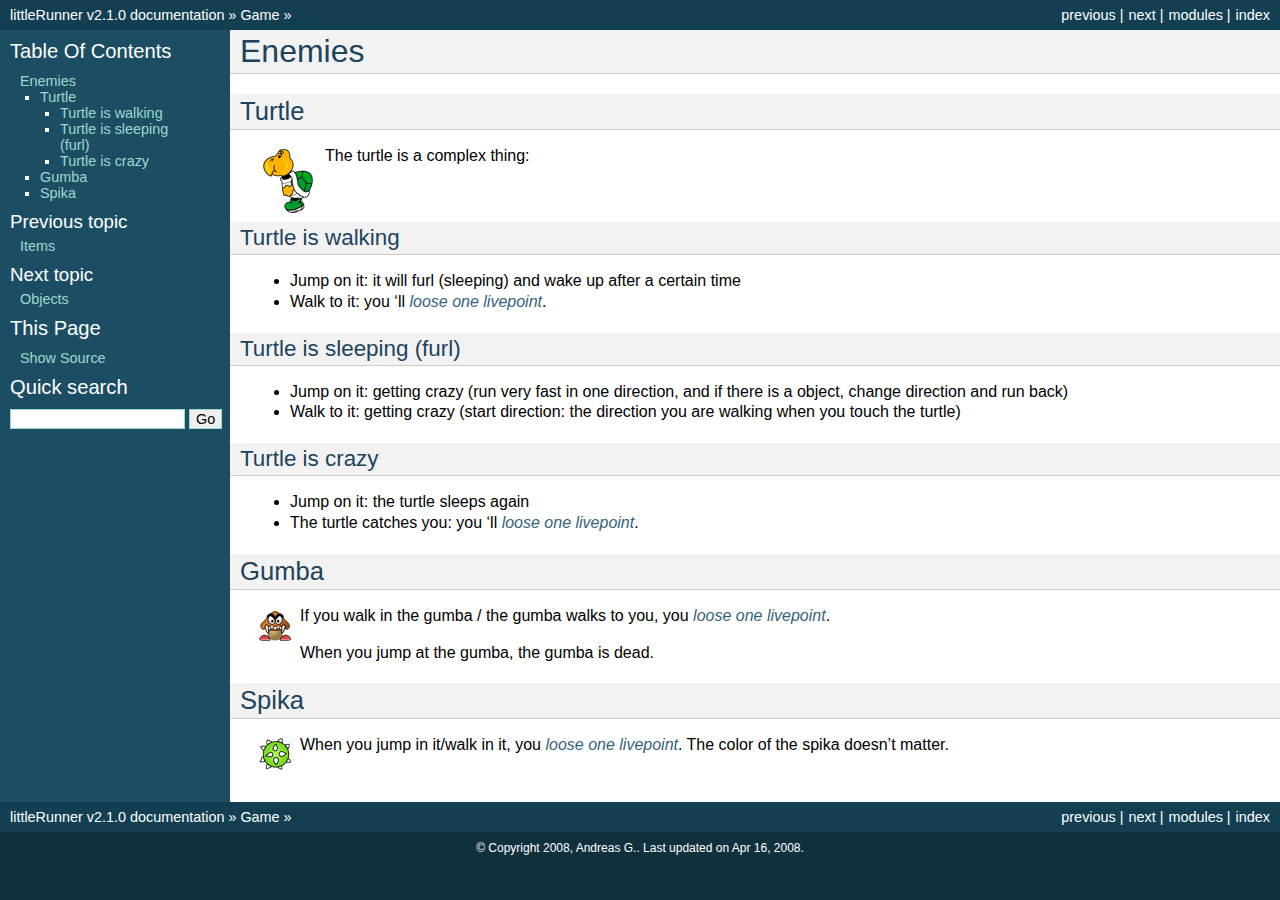
<file: docs/_build/html/game/enemies/enemies.html>
<!DOCTYPE HTML PUBLIC "-//W3C//DTD HTML 4.01 Transitional//EN"
  "http://www.w3.org/TR/html4/loose.dtd">
<html>
  <head>
    <meta http-equiv="Content-Type" content="text/html; charset=utf-8">
    <title>Enemies &mdash; littleRunner Documentation</title>
    <link rel="stylesheet" href="../../_static/includes.css" type="text/css">
    <link rel="stylesheet" href="../../_static/pygments.css" type="text/css">
    <script type="text/javascript">
      var DOCUMENTATION_OPTIONS = {
        URL_ROOT:   '../../',
        VERSION:    '2.1.0'
      };
    </script>
    <script type="text/javascript" src="../../_static/jquery.js"></script>
    <script type="text/javascript" src="../../_static/interface.js"></script>
    <script type="text/javascript" src="../../_static/doctools.js"></script>
    <link rel="contents" title="Global table of contents" href="../../contents.html">
    <link rel="index" title="Global index" href="../../genindex.html">
    <link rel="search" title="Search" href="../../search.html">
    <link rel="top" title="littleRunner Documentation" href="../../index.html">
    <link rel="up" title="Game" href="../game.html">
    <link rel="next" title="Objects" href="../objects/objects.html">
    <link rel="prev" title="Items" href="../items/items.html">
  </head>
  <body>

    <div class="related">
      <h3>Navigation</h3>
      <ul>
        <li class="right" style="margin-right: 10px"><a href="../../genindex.html" title="General Index" accesskey="I">index</a></li>
        <li class="right"><a href="../../modindex.html" title="Global Module Index" accesskey="M">modules</a> |</li>
          <li class="right"><a href="../objects/objects.html" title="Objects" accesskey="N">next</a> |</li>
          <li class="right"><a href="../items/items.html" title="Items" accesskey="P">previous</a> |</li>
        <li><a href="../../index.html">littleRunner v2.1.0 documentation</a> &raquo;</li>
          <li><a href="../game.html" accesskey="U">Game</a> &raquo;</li>
      </ul>
    </div>
    <div class="document">
      <div class="documentwrapper">
        <div class="bodywrapper">
          <div class="body">
            
  
  <div class="section">
<h1 id="enemies">Enemies<a class="headerlink" href="#enemies" title="Permalink to this headline">¶</a></h1>
<div class="section">
<h2 id="turtle">Turtle<a class="headerlink" href="#turtle" title="Permalink to this headline">¶</a></h2>
<img align="left" alt="../../_images/turtle.png" class="align-left" src="../../_images/turtle.png" />
<p>The turtle is a complex thing:</p>
<div class="section">
<h3 id="turtle-is-walking">Turtle is walking<a class="headerlink" href="#turtle-is-walking" title="Permalink to this headline">¶</a></h3>
<ul class="simple">
<li>Jump on it: it will furl (sleeping) and wake up after a certain time</li>
<li>Walk to it: you &#8216;ll <a class="reference" href="../game.html#looselivepoint"><em>loose one livepoint</em></a>.</li>
</ul>
</div>
<div class="section">
<h3 id="turtle-is-sleeping-furl">Turtle is sleeping (furl)<a class="headerlink" href="#turtle-is-sleeping-furl" title="Permalink to this headline">¶</a></h3>
<ul class="simple">
<li>Jump on it: getting crazy (run very fast in one direction, and if there is a object, change direction and run back)</li>
<li>Walk to it: getting crazy (start direction: the direction you are walking when you touch the turtle)</li>
</ul>
</div>
<div class="section">
<h3 id="turtle-is-crazy">Turtle is crazy<a class="headerlink" href="#turtle-is-crazy" title="Permalink to this headline">¶</a></h3>
<ul class="simple">
<li>Jump on it: the turtle sleeps again</li>
<li>The turtle catches you: you &#8216;ll <a class="reference" href="../game.html#looselivepoint"><em>loose one livepoint</em></a>.</li>
</ul>
</div>
</div>
<div class="section">
<h2 id="gumba">Gumba<a class="headerlink" href="#gumba" title="Permalink to this headline">¶</a></h2>
<img align="left" alt="../../_images/gumba.png" class="align-left" src="../../_images/gumba.png" />
<p>If you walk in the gumba / the gumba walks to you, you <a class="reference" href="../game.html#looselivepoint"><em>loose one livepoint</em></a>.</p>
<p>When you jump at the gumba, the gumba is dead.</p>
</div>
<div class="section">
<h2 id="spika">Spika<a class="headerlink" href="#spika" title="Permalink to this headline">¶</a></h2>
<img align="left" alt="../../_images/spika.png" class="align-left" src="../../_images/spika.png" />
<p>When you jump in it/walk in it, you <a class="reference" href="../game.html#looselivepoint"><em>loose one livepoint</em></a>.
The color of the spika doesn&#8217;t matter.</p>
</div>
</div>


          </div>
        </div>
      </div>
      <div class="sidebar">
        <div class="sidebarwrapper">
          
            <h3>Table Of Contents</h3>
            <ul>
<li><a class="reference" href="">Enemies</a><ul>
<li><a class="reference" href="#turtle">Turtle</a><ul>
<li><a class="reference" href="#turtle-is-walking">Turtle is walking</a></li>
<li><a class="reference" href="#turtle-is-sleeping-furl">Turtle is sleeping (furl)</a></li>
<li><a class="reference" href="#turtle-is-crazy">Turtle is crazy</a></li>
</ul>
</li>
<li><a class="reference" href="#gumba">Gumba</a></li>
<li><a class="reference" href="#spika">Spika</a></li>
</ul>
</li>
</ul>

          
            <h4>Previous topic</h4>
            <p class="topless"><a href="../items/items.html" title="previous chapter">Items</a></p>
            <h4>Next topic</h4>
            <p class="topless"><a href="../objects/objects.html" title="next chapter">Objects</a></p>
          
            <h3>This Page</h3>
            <ul class="this-page-menu">
            
              <li><a href="../../_sources/game/enemies/enemies.txt">Show Source</a></li>
            
            </ul>
          
          
          
            <h3>Quick search</h3>
            <form class="search" action="../../search.html" method="get">
              <input type="text" name="q" size="18"> <input type="submit" value="Go">
              <input type="hidden" name="check_keywords" value="yes">
              <input type="hidden" name="area" value="default">
            </form>
            
          
        </div>
      </div>
      <div class="clearer"></div>
    </div>

    <div class="related">
      <h3>Navigation</h3>
      <ul>
        <li class="right" style="margin-right: 10px"><a href="../../genindex.html" title="General Index" accesskey="I">index</a></li>
        <li class="right"><a href="../../modindex.html" title="Global Module Index" accesskey="M">modules</a> |</li>
          <li class="right"><a href="../objects/objects.html" title="Objects" accesskey="N">next</a> |</li>
          <li class="right"><a href="../items/items.html" title="Items" accesskey="P">previous</a> |</li>
        <li><a href="../../index.html">littleRunner v2.1.0 documentation</a> &raquo;</li>
          <li><a href="../game.html" accesskey="U">Game</a> &raquo;</li>
      </ul>
    </div>
    <div class="footer">
      &copy; Copyright 2008, Andreas G..
      Last updated on Apr 16, 2008.
    </div>
  </body>
</html>
</file>
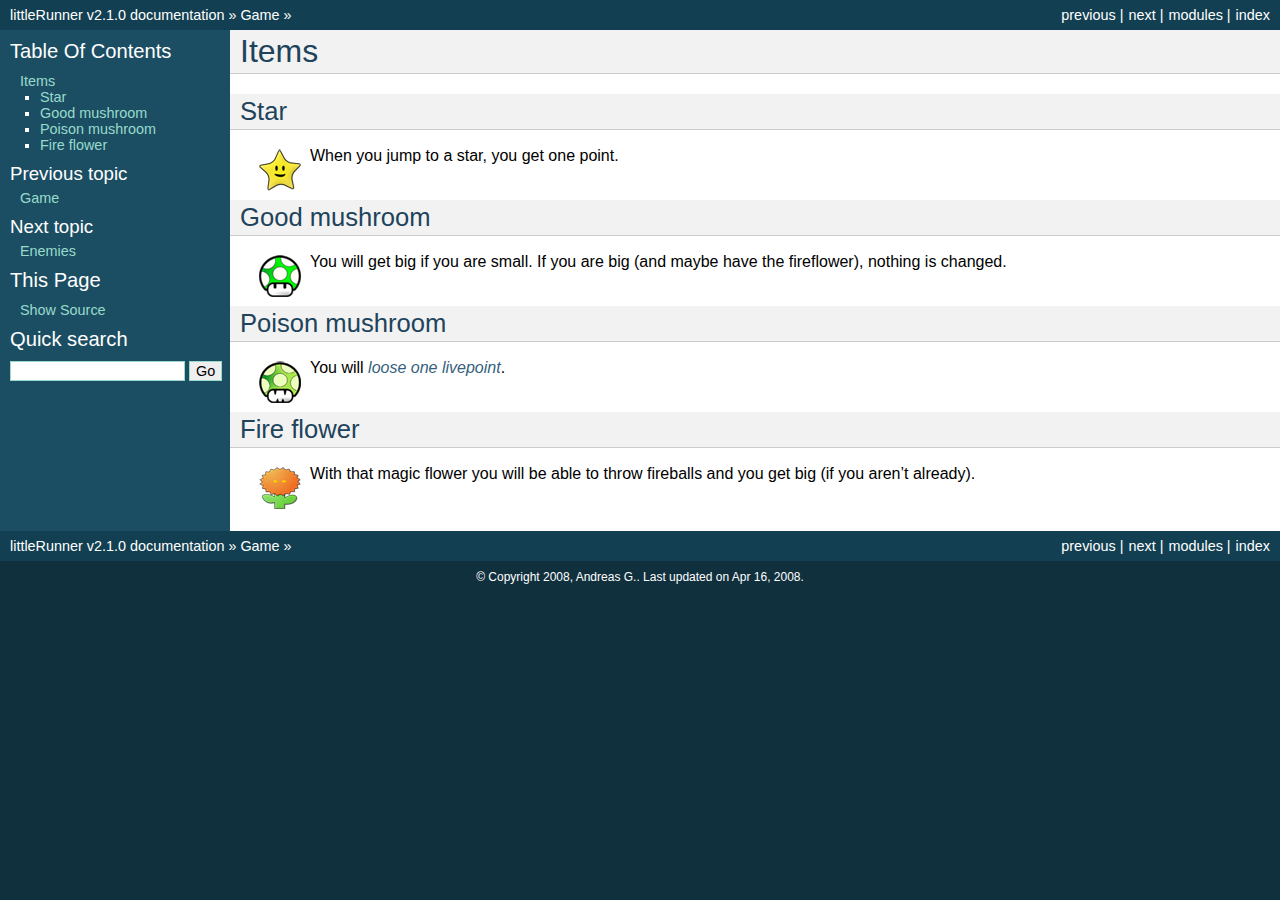
<file: docs/_build/html/game/items/items.html>
<!DOCTYPE HTML PUBLIC "-//W3C//DTD HTML 4.01 Transitional//EN"
  "http://www.w3.org/TR/html4/loose.dtd">
<html>
  <head>
    <meta http-equiv="Content-Type" content="text/html; charset=utf-8">
    <title>Items &mdash; littleRunner Documentation</title>
    <link rel="stylesheet" href="../../_static/includes.css" type="text/css">
    <link rel="stylesheet" href="../../_static/pygments.css" type="text/css">
    <script type="text/javascript">
      var DOCUMENTATION_OPTIONS = {
        URL_ROOT:   '../../',
        VERSION:    '2.1.0'
      };
    </script>
    <script type="text/javascript" src="../../_static/jquery.js"></script>
    <script type="text/javascript" src="../../_static/interface.js"></script>
    <script type="text/javascript" src="../../_static/doctools.js"></script>
    <link rel="contents" title="Global table of contents" href="../../contents.html">
    <link rel="index" title="Global index" href="../../genindex.html">
    <link rel="search" title="Search" href="../../search.html">
    <link rel="top" title="littleRunner Documentation" href="../../index.html">
    <link rel="up" title="Game" href="../game.html">
    <link rel="next" title="Enemies" href="../enemies/enemies.html">
    <link rel="prev" title="Game" href="../game.html">
  </head>
  <body>

    <div class="related">
      <h3>Navigation</h3>
      <ul>
        <li class="right" style="margin-right: 10px"><a href="../../genindex.html" title="General Index" accesskey="I">index</a></li>
        <li class="right"><a href="../../modindex.html" title="Global Module Index" accesskey="M">modules</a> |</li>
          <li class="right"><a href="../enemies/enemies.html" title="Enemies" accesskey="N">next</a> |</li>
          <li class="right"><a href="../game.html" title="Game" accesskey="P">previous</a> |</li>
        <li><a href="../../index.html">littleRunner v2.1.0 documentation</a> &raquo;</li>
          <li><a href="../game.html" accesskey="U">Game</a> &raquo;</li>
      </ul>
    </div>
    <div class="document">
      <div class="documentwrapper">
        <div class="bodywrapper">
          <div class="body">
            
  
  <div class="section">
<h1 id="id1"><span id="items"></span>Items<a class="headerlink" href="#id1" title="Permalink to this headline">¶</a></h1>
<div class="section">
<h2 id="star">Star<a class="headerlink" href="#star" title="Permalink to this headline">¶</a></h2>
<img align="left" alt="../../_images/star.png" class="align-left" src="../../_images/star.png" />
<p>When you jump to a star, you get one point.</p>
</div>
<div class="section">
<h2 id="good-mushroom"><span id="goodmushroom"></span>Good mushroom<a class="headerlink" href="#good-mushroom" title="Permalink to this headline">¶</a></h2>
<img align="left" alt="../../_images/mushroom_green.png" class="align-left" src="../../_images/mushroom_green.png" />
<p>You will get big if you are small.
If you are big (and maybe have the fireflower), nothing is changed.</p>
</div>
<div class="section">
<h2 id="poison-mushroom"><span id="poisonmushroom"></span>Poison mushroom<a class="headerlink" href="#poison-mushroom" title="Permalink to this headline">¶</a></h2>
<img align="left" alt="../../_images/mushroom_poison.png" class="align-left" src="../../_images/mushroom_poison.png" />
<p>You will <a class="reference" href="../game.html#looselivepoint"><em>loose one livepoint</em></a>.</p>
</div>
<div class="section">
<h2 id="fire-flower"><span id="fireflower"></span>Fire flower<a class="headerlink" href="#fire-flower" title="Permalink to this headline">¶</a></h2>
<img align="left" alt="../../_images/fire_flower.png" class="align-left" src="../../_images/fire_flower.png" />
<p>With that magic flower you will be able to throw fireballs and you get big (if you aren&#8217;t already).</p>
</div>
</div>


          </div>
        </div>
      </div>
      <div class="sidebar">
        <div class="sidebarwrapper">
          
            <h3>Table Of Contents</h3>
            <ul>
<li><a class="reference" href="">Items</a><ul>
<li><a class="reference" href="#star">Star</a></li>
<li><a class="reference" href="#good-mushroom">Good mushroom</a></li>
<li><a class="reference" href="#poison-mushroom">Poison mushroom</a></li>
<li><a class="reference" href="#fire-flower">Fire flower</a></li>
</ul>
</li>
</ul>

          
            <h4>Previous topic</h4>
            <p class="topless"><a href="../game.html" title="previous chapter">Game</a></p>
            <h4>Next topic</h4>
            <p class="topless"><a href="../enemies/enemies.html" title="next chapter">Enemies</a></p>
          
            <h3>This Page</h3>
            <ul class="this-page-menu">
            
              <li><a href="../../_sources/game/items/items.txt">Show Source</a></li>
            
            </ul>
          
          
          
            <h3>Quick search</h3>
            <form class="search" action="../../search.html" method="get">
              <input type="text" name="q" size="18"> <input type="submit" value="Go">
              <input type="hidden" name="check_keywords" value="yes">
              <input type="hidden" name="area" value="default">
            </form>
            
          
        </div>
      </div>
      <div class="clearer"></div>
    </div>

    <div class="related">
      <h3>Navigation</h3>
      <ul>
        <li class="right" style="margin-right: 10px"><a href="../../genindex.html" title="General Index" accesskey="I">index</a></li>
        <li class="right"><a href="../../modindex.html" title="Global Module Index" accesskey="M">modules</a> |</li>
          <li class="right"><a href="../enemies/enemies.html" title="Enemies" accesskey="N">next</a> |</li>
          <li class="right"><a href="../game.html" title="Game" accesskey="P">previous</a> |</li>
        <li><a href="../../index.html">littleRunner v2.1.0 documentation</a> &raquo;</li>
          <li><a href="../game.html" accesskey="U">Game</a> &raquo;</li>
      </ul>
    </div>
    <div class="footer">
      &copy; Copyright 2008, Andreas G..
      Last updated on Apr 16, 2008.
    </div>
  </body>
</html>
</file>
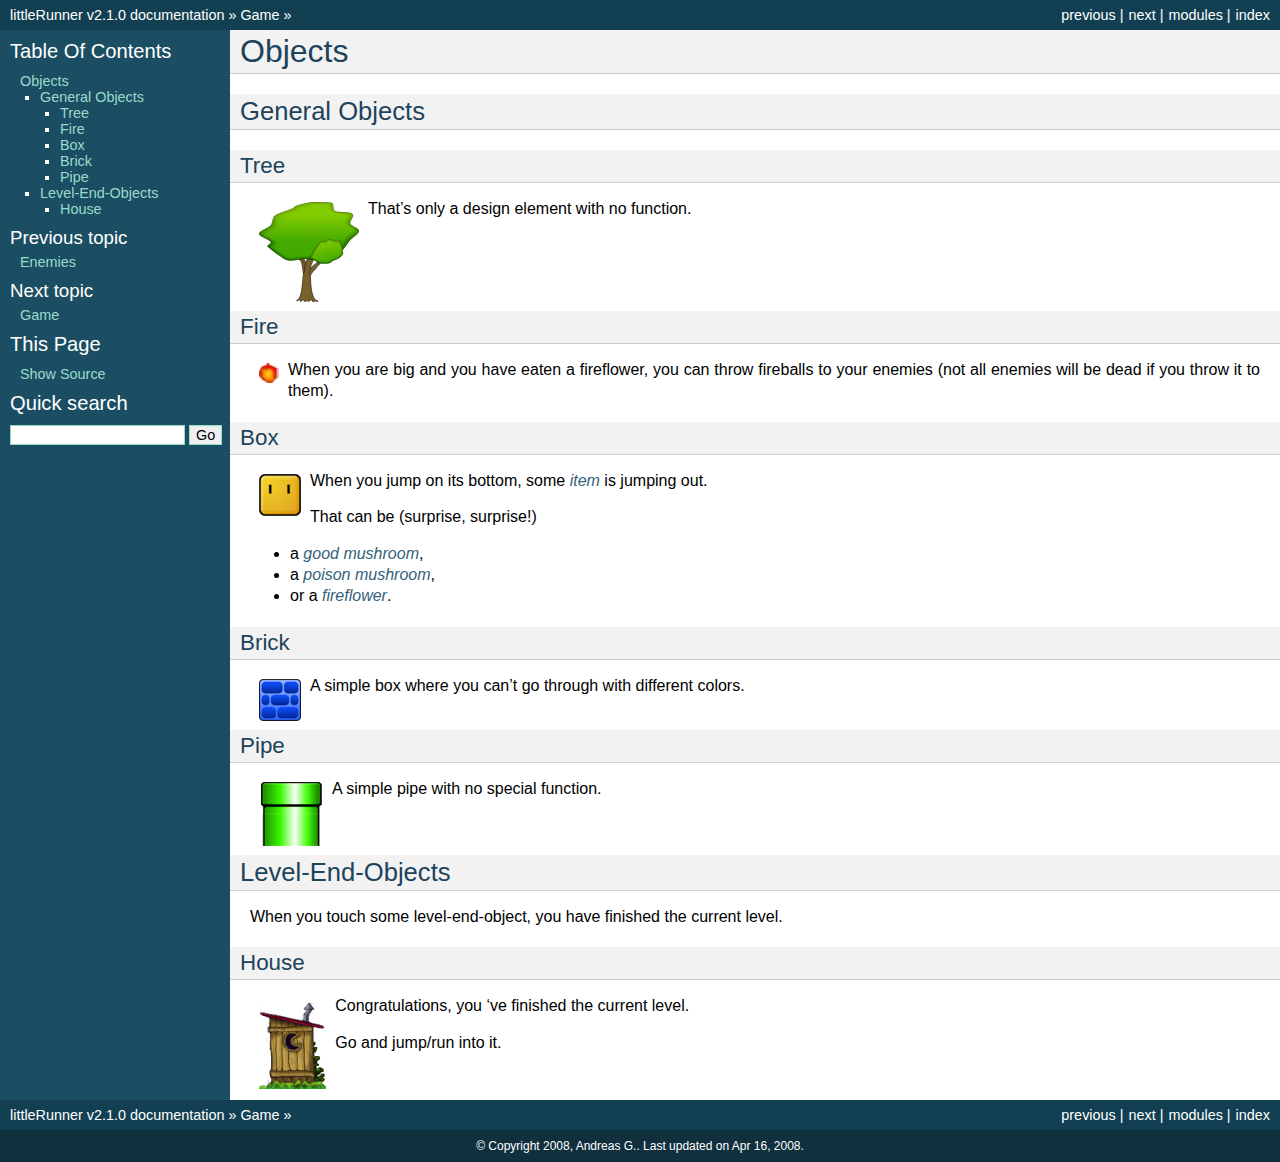
<file: docs/_build/html/game/objects/objects.html>
<!DOCTYPE HTML PUBLIC "-//W3C//DTD HTML 4.01 Transitional//EN"
  "http://www.w3.org/TR/html4/loose.dtd">
<html>
  <head>
    <meta http-equiv="Content-Type" content="text/html; charset=utf-8">
    <title>Objects &mdash; littleRunner Documentation</title>
    <link rel="stylesheet" href="../../_static/includes.css" type="text/css">
    <link rel="stylesheet" href="../../_static/pygments.css" type="text/css">
    <script type="text/javascript">
      var DOCUMENTATION_OPTIONS = {
        URL_ROOT:   '../../',
        VERSION:    '2.1.0'
      };
    </script>
    <script type="text/javascript" src="../../_static/jquery.js"></script>
    <script type="text/javascript" src="../../_static/interface.js"></script>
    <script type="text/javascript" src="../../_static/doctools.js"></script>
    <link rel="contents" title="Global table of contents" href="../../contents.html">
    <link rel="index" title="Global index" href="../../genindex.html">
    <link rel="search" title="Search" href="../../search.html">
    <link rel="top" title="littleRunner Documentation" href="../../index.html">
    <link rel="up" title="Game" href="../game.html">
    <link rel="next" title="Game" href="../game.html">
    <link rel="prev" title="Enemies" href="../enemies/enemies.html">
  </head>
  <body>

    <div class="related">
      <h3>Navigation</h3>
      <ul>
        <li class="right" style="margin-right: 10px"><a href="../../genindex.html" title="General Index" accesskey="I">index</a></li>
        <li class="right"><a href="../../modindex.html" title="Global Module Index" accesskey="M">modules</a> |</li>
          <li class="right"><a href="../game.html" title="Game" accesskey="N">next</a> |</li>
          <li class="right"><a href="../enemies/enemies.html" title="Enemies" accesskey="P">previous</a> |</li>
        <li><a href="../../index.html">littleRunner v2.1.0 documentation</a> &raquo;</li>
          <li><a href="../game.html" accesskey="U">Game</a> &raquo;</li>
      </ul>
    </div>
    <div class="document">
      <div class="documentwrapper">
        <div class="bodywrapper">
          <div class="body">
            
  
  <div class="section">
<h1 id="objects">Objects<a class="headerlink" href="#objects" title="Permalink to this headline">¶</a></h1>
<div class="section">
<h2 id="general-objects">General Objects<a class="headerlink" href="#general-objects" title="Permalink to this headline">¶</a></h2>
<div class="section">
<h3 id="tree">Tree<a class="headerlink" href="#tree" title="Permalink to this headline">¶</a></h3>
<img align="left" alt="../../_images/tree.png" class="align-left" src="../../_images/tree.png" style="width: 100.0px; height: 100.0px;" />
<p>That&#8217;s only a design element with no function.</p>
</div>
<div class="section">
<h3 id="fire">Fire<a class="headerlink" href="#fire" title="Permalink to this headline">¶</a></h3>
<img align="left" alt="../../_images/fire.png" class="align-left" src="../../_images/fire.png" />
<p>When you are big and you have eaten a fireflower, you can throw fireballs to your enemies (not all enemies will be dead if you throw it to them).</p>
</div>
<div class="section">
<h3 id="box">Box<a class="headerlink" href="#box" title="Permalink to this headline">¶</a></h3>
<img align="left" alt="../../_images/box.png" class="align-left" src="../../_images/box.png" />
<p>When you jump on its bottom, some <a class="reference" href="../items/items.html#items"><em>item</em></a> is jumping out.</p>
<p>That can be (surprise, surprise!)</p>
<ul class="simple">
<li>a <a class="reference" href="../items/items.html#goodmushroom"><em>good mushroom</em></a>,</li>
<li>a <a class="reference" href="../items/items.html#poisonmushroom"><em>poison mushroom</em></a>,</li>
<li>or a <a class="reference" href="../items/items.html#fireflower"><em>fireflower</em></a>.</li>
</ul>
</div>
<div class="section">
<h3 id="brick">Brick<a class="headerlink" href="#brick" title="Permalink to this headline">¶</a></h3>
<img align="left" alt="../../_images/brick.png" class="align-left" src="../../_images/brick.png" />
<p>A simple box where you can&#8217;t go through with different colors.</p>
</div>
<div class="section">
<h3 id="pipe">Pipe<a class="headerlink" href="#pipe" title="Permalink to this headline">¶</a></h3>
<img align="left" alt="../../_images/pipe.png" class="align-left" src="../../_images/pipe.png" />
<p>A simple pipe with no special function.</p>
</div>
</div>
<div class="section">
<h2 id="level-end-objects"><span id="levelendobject"></span>Level-End-Objects<a class="headerlink" href="#level-end-objects" title="Permalink to this headline">¶</a></h2>
<p>When you touch some level-end-object, you have finished the current level.</p>
<div class="section">
<h3 id="house">House<a class="headerlink" href="#house" title="Permalink to this headline">¶</a></h3>
<img align="left" alt="../../_images/house.png" class="align-left" src="../../_images/house.png" style="width: 67.2px; height: 89.6px;" />
<p>Congratulations, you &#8216;ve finished the current level.</p>
<p>Go and jump/run into it.</p>
</div>
</div>
</div>


          </div>
        </div>
      </div>
      <div class="sidebar">
        <div class="sidebarwrapper">
          
            <h3>Table Of Contents</h3>
            <ul>
<li><a class="reference" href="">Objects</a><ul>
<li><a class="reference" href="#general-objects">General Objects</a><ul>
<li><a class="reference" href="#tree">Tree</a></li>
<li><a class="reference" href="#fire">Fire</a></li>
<li><a class="reference" href="#box">Box</a></li>
<li><a class="reference" href="#brick">Brick</a></li>
<li><a class="reference" href="#pipe">Pipe</a></li>
</ul>
</li>
<li><a class="reference" href="#level-end-objects">Level-End-Objects</a><ul>
<li><a class="reference" href="#house">House</a></li>
</ul>
</li>
</ul>
</li>
</ul>

          
            <h4>Previous topic</h4>
            <p class="topless"><a href="../enemies/enemies.html" title="previous chapter">Enemies</a></p>
            <h4>Next topic</h4>
            <p class="topless"><a href="../game.html" title="next chapter">Game</a></p>
          
            <h3>This Page</h3>
            <ul class="this-page-menu">
            
              <li><a href="../../_sources/game/objects/objects.txt">Show Source</a></li>
            
            </ul>
          
          
          
            <h3>Quick search</h3>
            <form class="search" action="../../search.html" method="get">
              <input type="text" name="q" size="18"> <input type="submit" value="Go">
              <input type="hidden" name="check_keywords" value="yes">
              <input type="hidden" name="area" value="default">
            </form>
            
          
        </div>
      </div>
      <div class="clearer"></div>
    </div>

    <div class="related">
      <h3>Navigation</h3>
      <ul>
        <li class="right" style="margin-right: 10px"><a href="../../genindex.html" title="General Index" accesskey="I">index</a></li>
        <li class="right"><a href="../../modindex.html" title="Global Module Index" accesskey="M">modules</a> |</li>
          <li class="right"><a href="../game.html" title="Game" accesskey="N">next</a> |</li>
          <li class="right"><a href="../enemies/enemies.html" title="Enemies" accesskey="P">previous</a> |</li>
        <li><a href="../../index.html">littleRunner v2.1.0 documentation</a> &raquo;</li>
          <li><a href="../game.html" accesskey="U">Game</a> &raquo;</li>
      </ul>
    </div>
    <div class="footer">
      &copy; Copyright 2008, Andreas G..
      Last updated on Apr 16, 2008.
    </div>
  </body>
</html>
</file>
<file: docs/_build/html/_static/includes.css>
@import url("default.css");
@import url("formattings.css");
</file>
<file: docs/_build/html/_static/pygments.css>
.c { color: #408090; font-style: italic } /* Comment */
.err { border: 1px solid #FF0000 } /* Error */
.k { color: #007020; font-weight: bold } /* Keyword */
.o { color: #666666 } /* Operator */
.cm { color: #408090; font-style: italic } /* Comment.Multiline */
.cp { color: #007020 } /* Comment.Preproc */
.c1 { color: #408090; font-style: italic } /* Comment.Single */
.cs { color: #408090; background-color: #fff0f0 } /* Comment.Special */
.gd { color: #A00000 } /* Generic.Deleted */
.ge { font-style: italic } /* Generic.Emph */
.gr { color: #FF0000 } /* Generic.Error */
.gh { color: #000080; font-weight: bold } /* Generic.Heading */
.gi { color: #00A000 } /* Generic.Inserted */
.go { color: #303030 } /* Generic.Output */
.gp { color: #c65d09; font-weight: bold } /* Generic.Prompt */
.gs { font-weight: bold } /* Generic.Strong */
.gu { color: #800080; font-weight: bold } /* Generic.Subheading */
.gt { color: #0040D0 } /* Generic.Traceback */
.kc { color: #007020; font-weight: bold } /* Keyword.Constant */
.kd { color: #007020; font-weight: bold } /* Keyword.Declaration */
.kp { color: #007020 } /* Keyword.Pseudo */
.kr { color: #007020; font-weight: bold } /* Keyword.Reserved */
.kt { color: #007020; font-weight: bold } /* Keyword.Type */
.m { color: #208050 } /* Literal.Number */
.s { color: #4070a0 } /* Literal.String */
.na { color: #4070a0 } /* Name.Attribute */
.nb { color: #007020 } /* Name.Builtin */
.nc { color: #0e84b5; font-weight: bold } /* Name.Class */
.no { color: #60add5 } /* Name.Constant */
.nd { color: #555555; font-weight: bold } /* Name.Decorator */
.ni { color: #d55537; font-weight: bold } /* Name.Entity */
.ne { color: #007020 } /* Name.Exception */
.nf { color: #06287e } /* Name.Function */
.nl { color: #002070; font-weight: bold } /* Name.Label */
.nn { color: #0e84b5; font-weight: bold } /* Name.Namespace */
.nt { color: #062873; font-weight: bold } /* Name.Tag */
.nv { color: #bb60d5 } /* Name.Variable */
.ow { color: #007020; font-weight: bold } /* Operator.Word */
.w { color: #bbbbbb } /* Text.Whitespace */
.mf { color: #208050 } /* Literal.Number.Float */
.mh { color: #208050 } /* Literal.Number.Hex */
.mi { color: #208050 } /* Literal.Number.Integer */
.mo { color: #208050 } /* Literal.Number.Oct */
.sb { color: #4070a0 } /* Literal.String.Backtick */
.sc { color: #4070a0 } /* Literal.String.Char */
.sd { color: #4070a0; font-style: italic } /* Literal.String.Doc */
.s2 { color: #4070a0 } /* Literal.String.Double */
.se { color: #4070a0; font-weight: bold } /* Literal.String.Escape */
.sh { color: #4070a0 } /* Literal.String.Heredoc */
.si { color: #70a0d0; font-style: italic } /* Literal.String.Interpol */
.sx { color: #c65d09 } /* Literal.String.Other */
.sr { color: #235388 } /* Literal.String.Regex */
.s1 { color: #4070a0 } /* Literal.String.Single */
.ss { color: #517918 } /* Literal.String.Symbol */
.bp { color: #007020 } /* Name.Builtin.Pseudo */
.vc { color: #bb60d5 } /* Name.Variable.Class */
.vg { color: #bb60d5 } /* Name.Variable.Global */
.vi { color: #bb60d5 } /* Name.Variable.Instance */
.il { color: #208050 } /* Literal.Number.Integer.Long */
</file>
